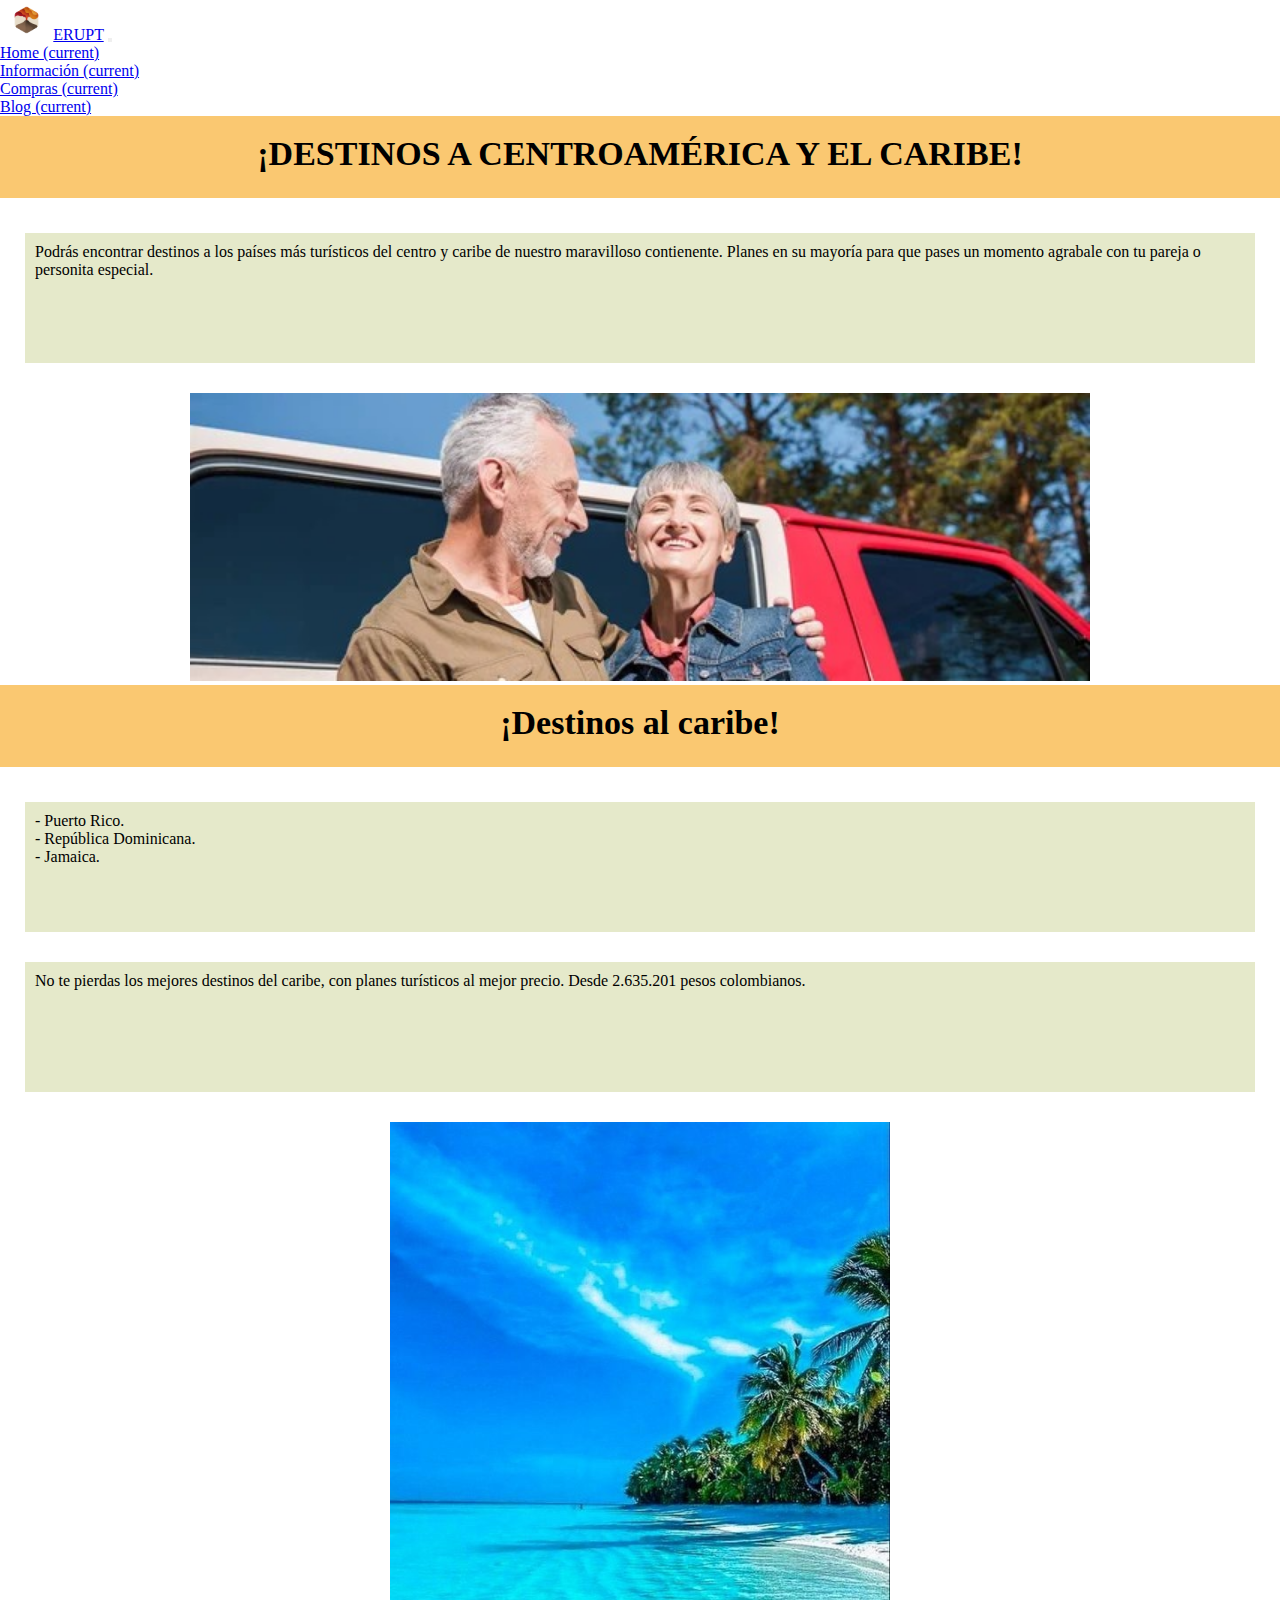
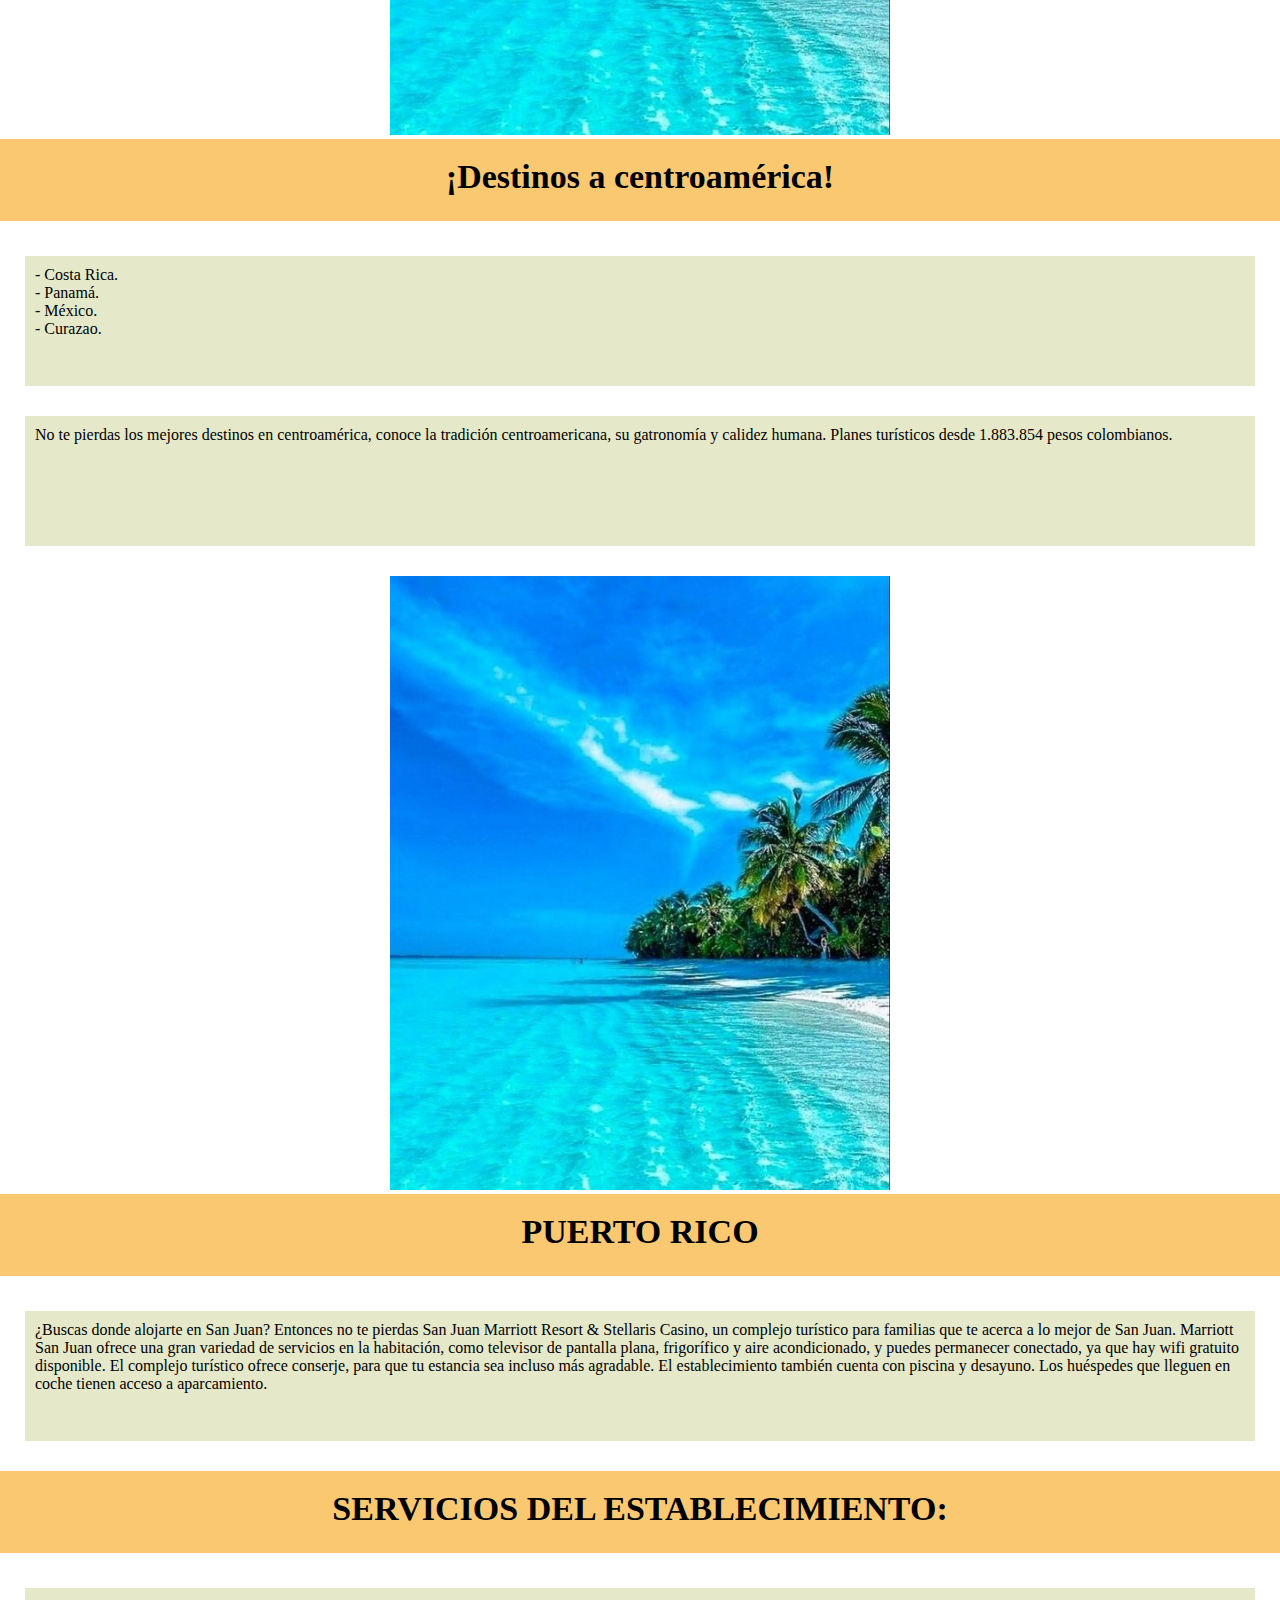
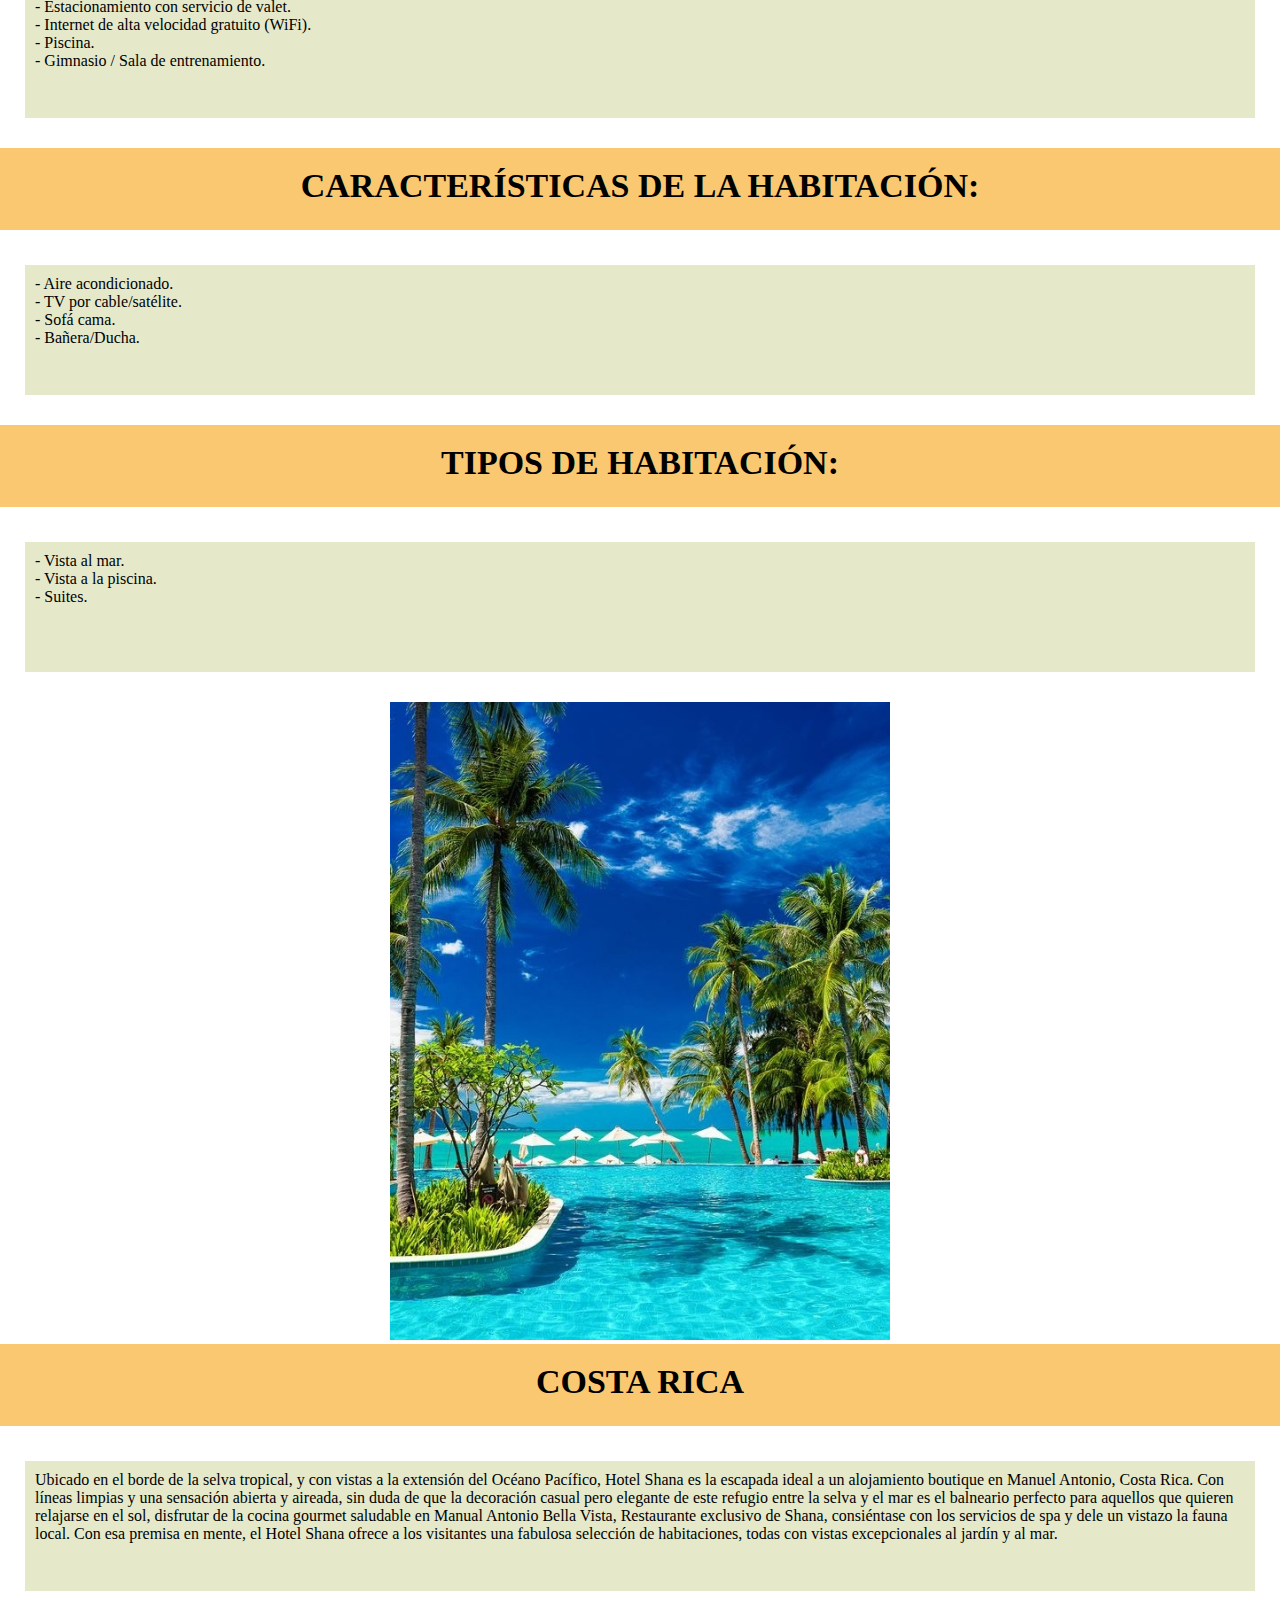
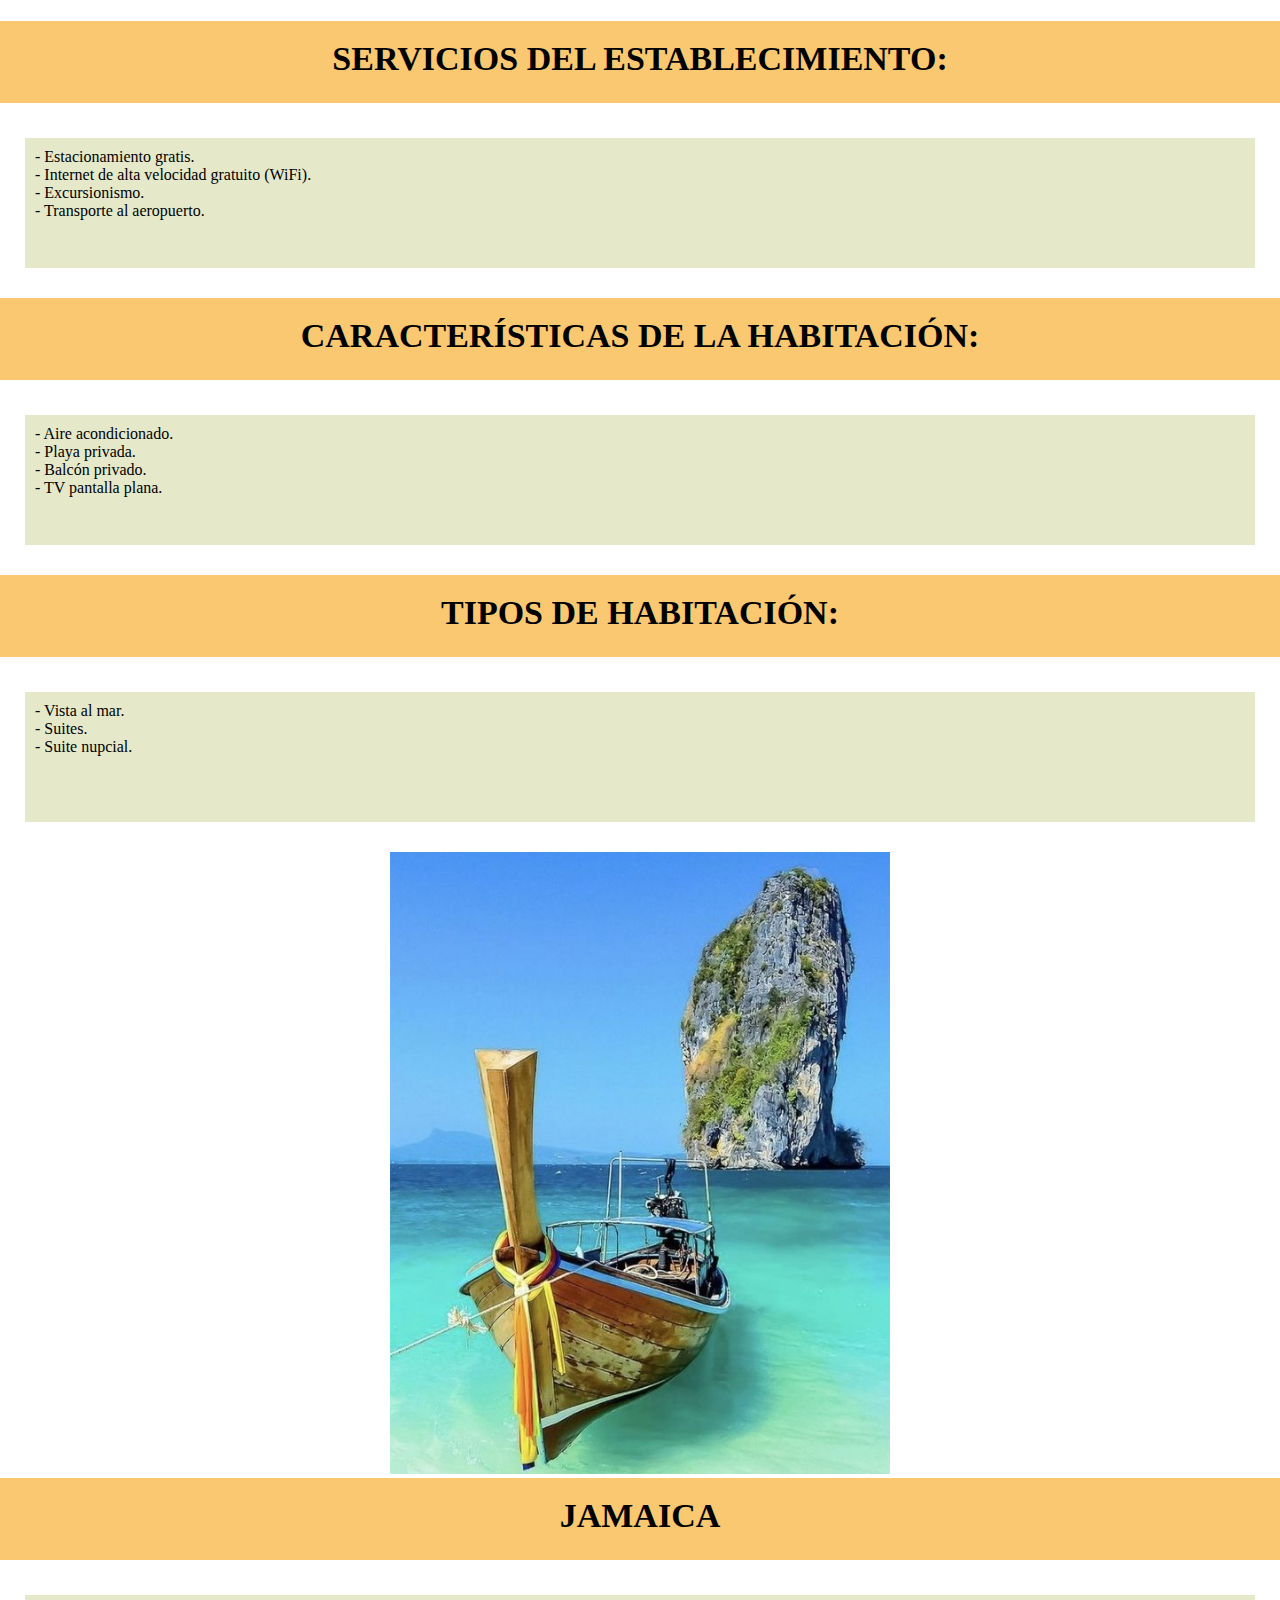
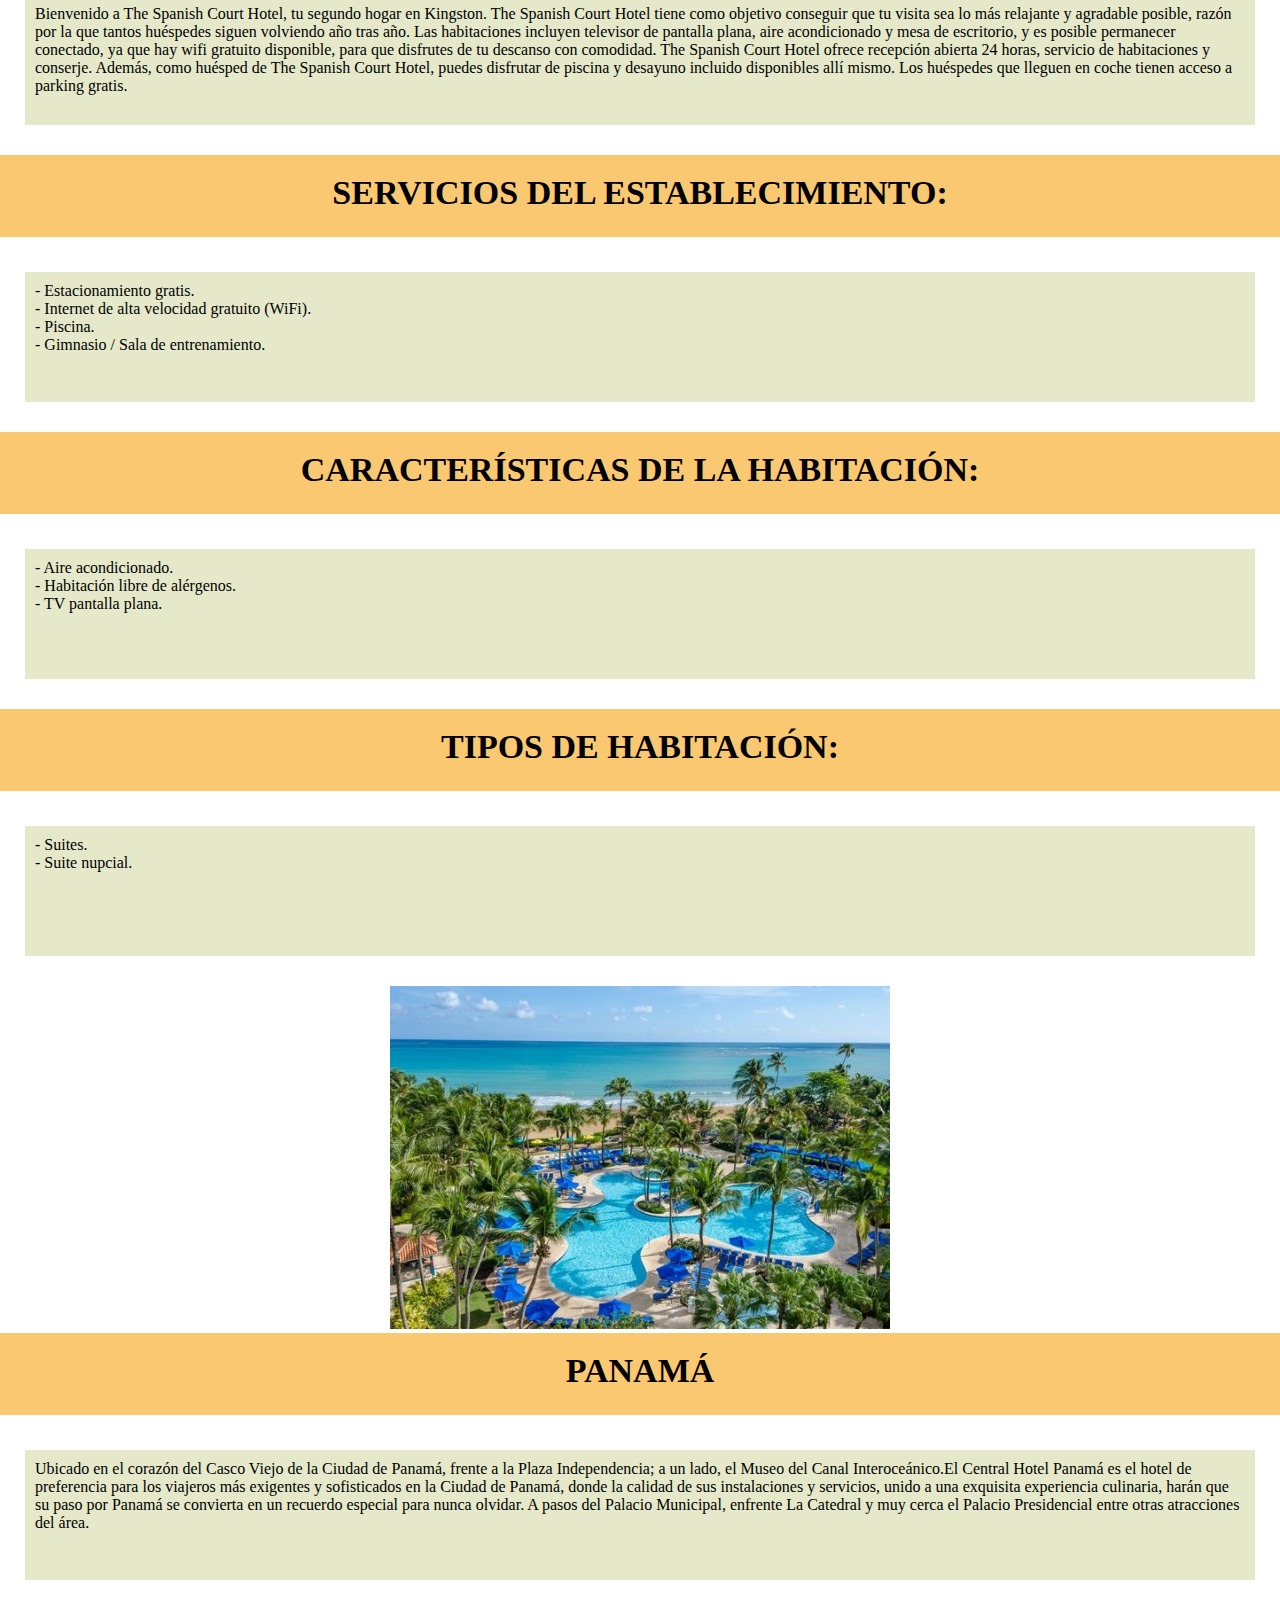
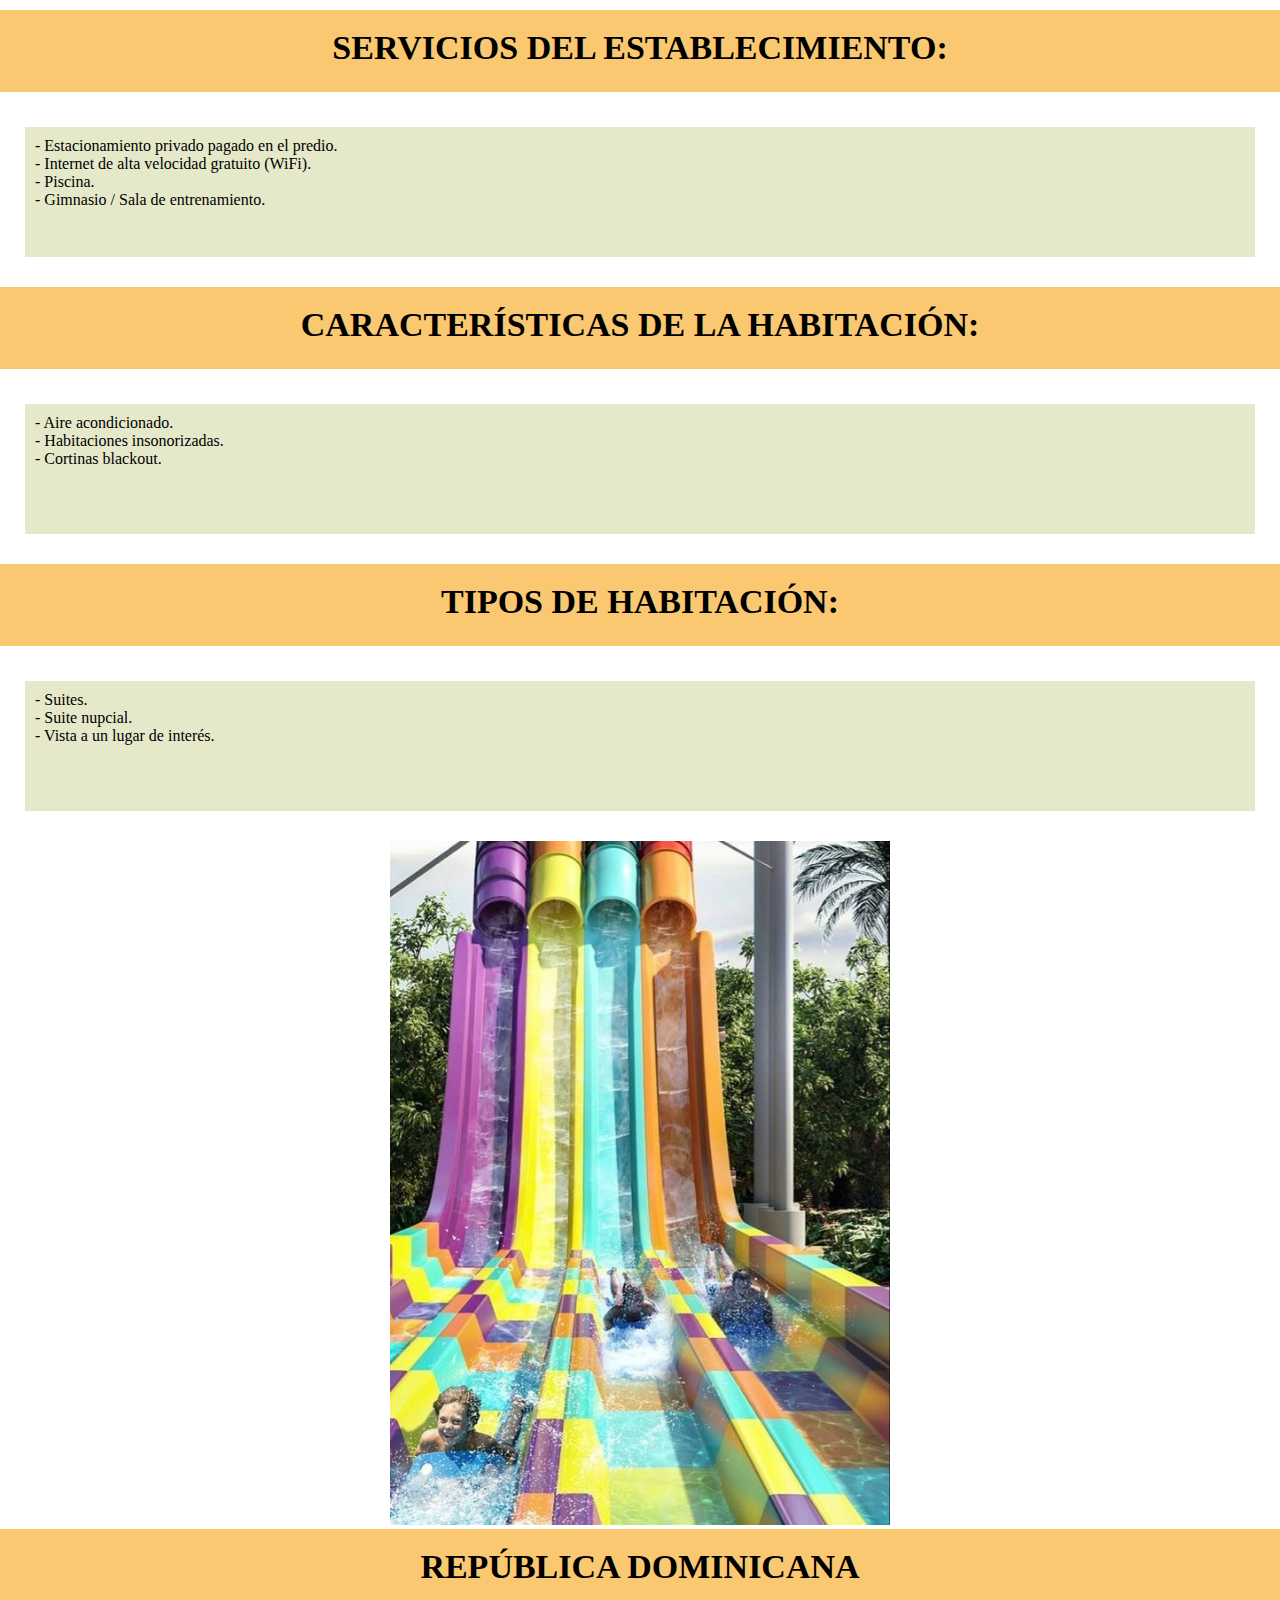
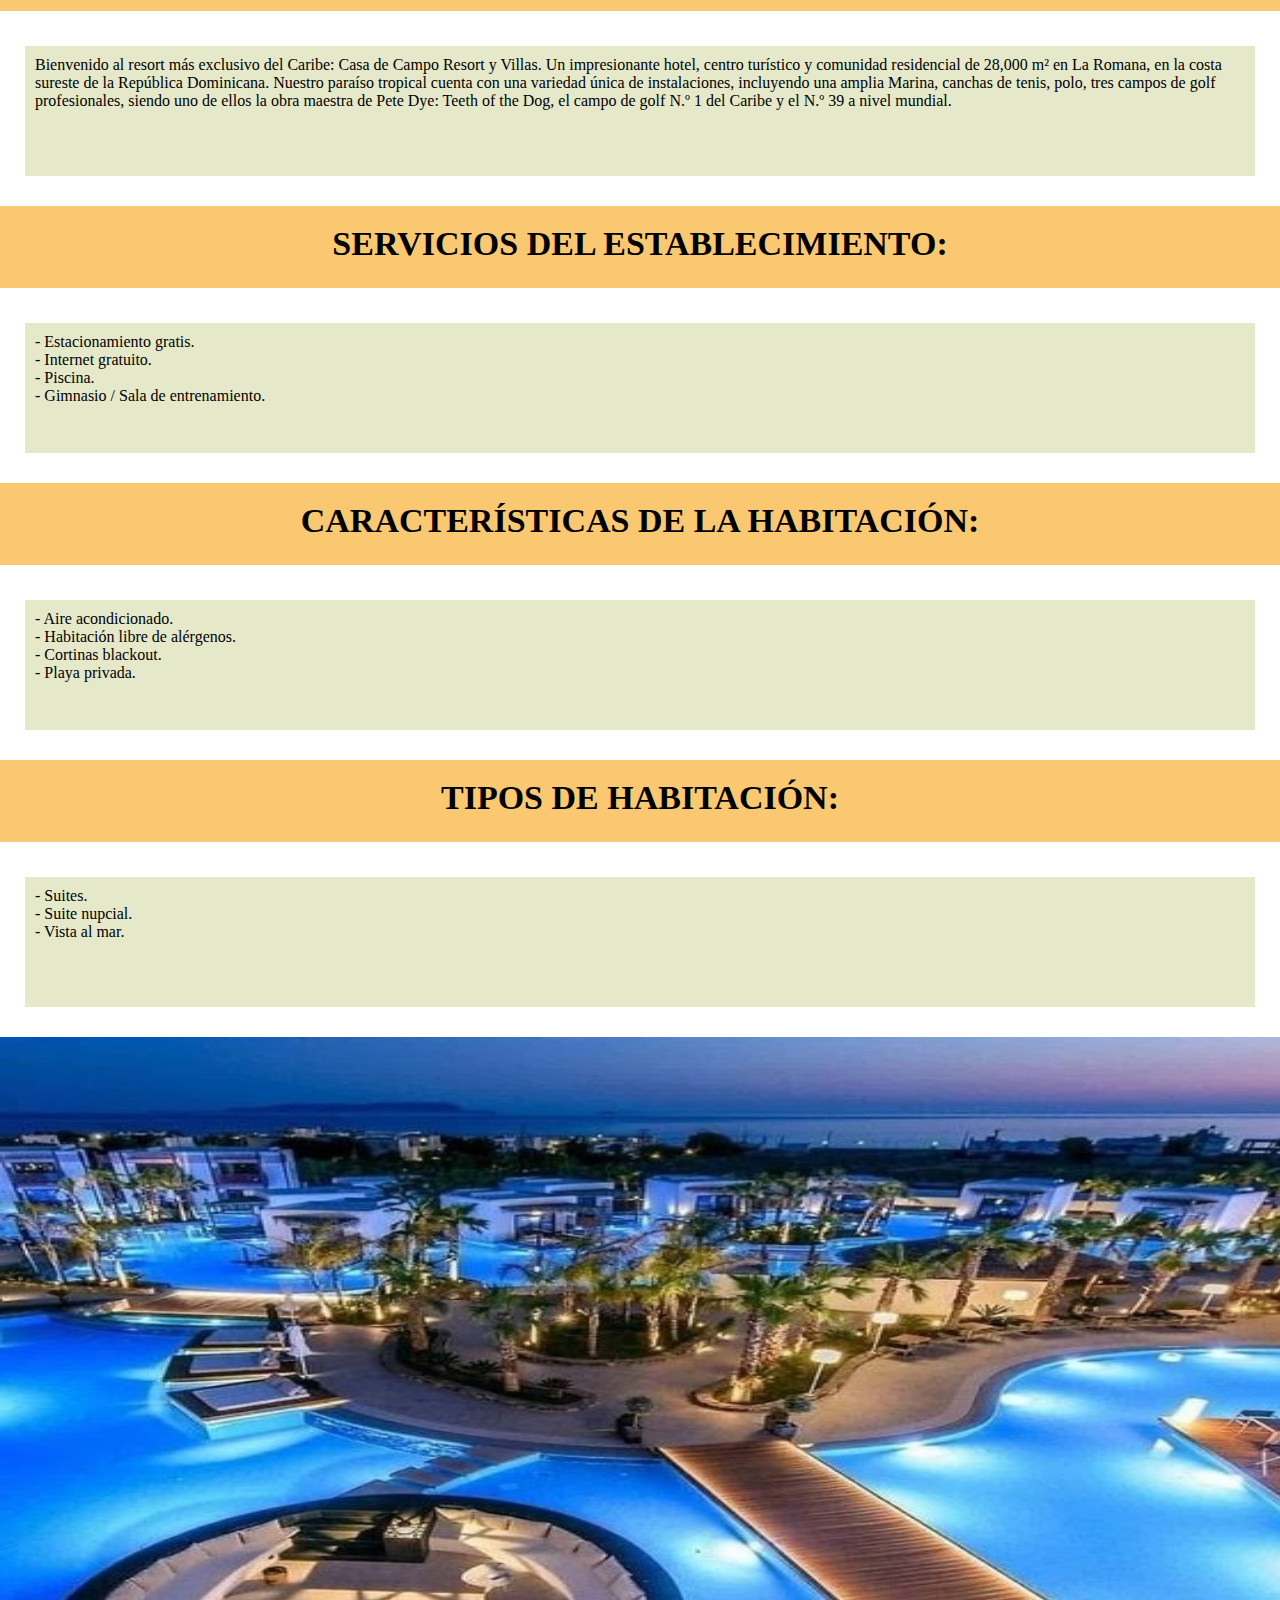
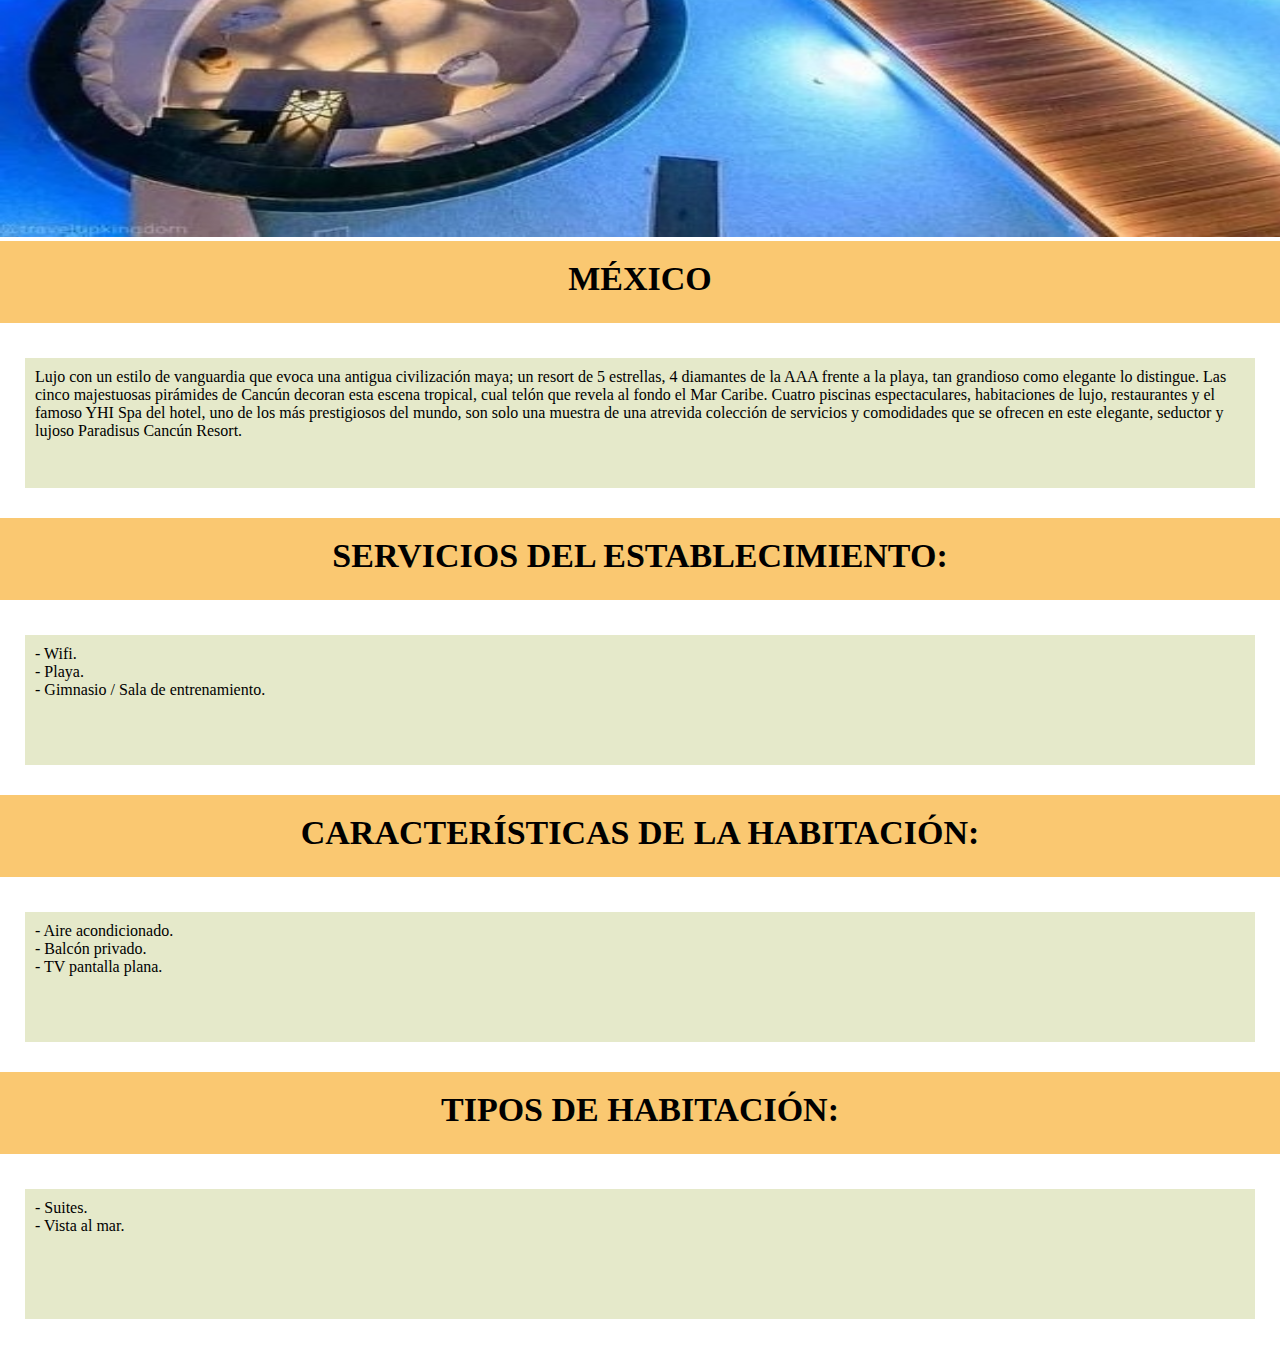
<file: compras.html>
<!DOCTYPE html>
<html lang="en" dir="ltr">
  <head>
    <meta charset="utf-8">
    <meta name="keywords" content="viajes, turismo, pareja, planes, tropicales">
    <meta author="Samuel Stiven Sarmiento Gomez- Leslie Yuliana Prieto Navas - Maria Paula Pinilla Pradilla">
    <meta name="description" content="En este apartado de la pagina se encuentra la parte compras donde se muestra diferentes sitios turisticos para que las parejas puedan ver los planes que ofrece la pagina">
    <meta name="viewport" content="width=device-width, initial-scale=1.0, maximum-scale=1.0, minimum-scale=1.0, user-scalable=no">
    <link rel="stylesheet" href="https://cdn.jsdelivr.net/npm/bootstrap@4.1.3/dist/css/bootstrap.min.css" integrity="sha384-MCw98/SFnGE8fJT3GXwEOngsV7Zt27NXFoaoApmYm81iuXoPkFOJwJ8ERdknLPMO" crossorigin="anonymous">
    <!--referencia del bootstrap https://getbootstrap.com/docs/5.2/getting-started/introduction/ -->
    <link rel="stylesheet" href="css/compras.css">
    <title>COMPRAS - ERUP</title>
  </head>
  <body>
  <!--Barra de navegacion-->
    <div class="nav-content">
  <nav class="navbar navbar-expand-lg navbar-dark bg-dark">
   <div class="logo">
    <a class="navbar-brand" href="index.html" ><img src="img/logo.png" alt="logo" height="40px">ERUPT</a>
    <button class="navbar-toggler" type="button" data-toggle="collapse" data-target="#navbarSupportedContent" aria-controls="navbarSupportedContent" aria-expanded="false" aria-label="Toggle navigation">
      <span class="navbar-toggler-icon"></span>
    </button>
  </div>

    <div class="collapse navbar-collapse" id="navbarSupportedContent">
      <ul class="navbar-nav m-auto">
        <li class="nav-item active">
          <a class="nav-link" href="index.html">Home <span class="sr-only">(current)</span></a>
        </li>
        <li class="nav-item active">
          <a class="nav-link" href="informacion.html">Información <span class="sr-only">(current)</span></a>
        </li>
        <li class="nav-item active">
          <a class="nav-link" href="compras.html">Compras <span class="sr-only">(current)</span></a>
        </li>
        <li class="nav-item active">
          <a class="nav-link" href="blog.html">Blog <span class="sr-only">(current)</span></a>
        </li>

    </div>
  </nav>
  </div>
  <!--fin de barra de navegacion-->
  <!--inicio de informacion-->
   <section class="Compras"></section>

    <header>
      <h1>¡DESTINOS A CENTROAMÉRICA Y EL CARIBE!</h1>
    </header>
    <header>
      <p>Podrás encontrar destinos a los países más turísticos del centro y caribe de nuestro maravilloso contienente. Planes en su mayoría para que pases un momento agrabale con tu pareja o personita especial.</p>
    </header>


    <div align="center"> <img src="img/pareja1.jpeg" width="900px" alt=""></div>
    <!--Referencia: https://bit.ly/3s7Z7J3-->

   <header>
    <h1>¡Destinos al caribe!</h1>
   </header>
   <header>
     <p>
      -  Puerto Rico.<br>
      -  República Dominicana. <br>
      -  Jamaica.<br>
    </p>
   </header>
  <header>
    <p>No te pierdas los mejores destinos del caribe, con planes turísticos al mejor precio. Desde 2.635.201 pesos colombianos.</p>
  </header>


    <div align="center"> <img src="img/destino1.jpeg" width="500px" alt=""></div>
    <!--Referencia: https://bit.ly/3S2j12Z-->
   <header>
    <h1>¡Destinos a centroamérica!</h1>
   </header>
   <header>
      <p>-  Costa Rica.<br>
      -  Panamá. <br>
      -  México. <br>
      -  Curazao. <br></p>
    </header>
   <header>
    <p>No te pierdas los mejores destinos en centroamérica, conoce la tradición centroamericana, su gatronomía y calidez humana. Planes turísticos desde 1.883.854 pesos colombianos.</p>
   </header>

  <!--INICIO DE Información-->

            <div align="center"> <img src="img/destino1.jpeg" width="500px" alt=""></div>
            <!--Referencia: https://pin.it/65BNy62-->

            <header>
              <h1>PUERTO RICO</h1>
            </header>
            <header>
              <p>¿Buscas donde alojarte en San Juan? Entonces no te pierdas San Juan Marriott Resort & Stellaris Casino, un complejo turístico para familias que te acerca a lo mejor de San Juan. Marriott San Juan ofrece una gran variedad de servicios en la habitación, como televisor de pantalla plana, frigorífico y aire acondicionado, y puedes permanecer conectado, ya que hay wifi gratuito disponible. El complejo turístico ofrece conserje, para que tu estancia sea incluso más agradable. El establecimiento también cuenta con piscina y desayuno. Los huéspedes que lleguen en coche tienen acceso a aparcamiento.</p>
            </header>
            <header>
              <h5>SERVICIOS DEL ESTABLECIMIENTO:</h5>
            </header>
              <header>
                <p>-  Estacionamiento con servicio de valet.<br>
                -  Internet de alta velocidad gratuito (WiFi).<br>
                -  Piscina.<br>
                -  Gimnasio / Sala de entrenamiento.<br></p>
              </header>
            <header>
              <h5>CARACTERÍSTICAS DE LA HABITACIÓN:</h5>
            </header>
            <header>
              <p>
                -  Aire acondicionado.<br>
                -  TV por cable/satélite.<br>
                -  Sofá cama.<br>
                -  Bañera/Ducha.<br>
              </p>
            </header>
             <header>
              <h5>TIPOS DE HABITACIÓN:</h5>
            </header>
              <header>
                <p>
                -  Vista al mar.<br>
                -  Vista a la piscina.<br>
                -  Suites.
                </p>
              </header>

            <div align="center"> <img src="img/destino2.jpeg" width="500px" alt=""></div>
            <!--Referencia: https://pin.it/1FgT0DL-->
          <header>
            <h1>COSTA RICA</h1>
          </header>
          <header>
            <p> Ubicado en el borde de la selva tropical, y con vistas a la extensión del Océano Pacífico, Hotel Shana es la escapada ideal a un alojamiento boutique en Manuel Antonio, Costa Rica. Con líneas limpias y una sensación abierta y aireada, sin duda de que la decoración casual pero elegante de este refugio entre la selva y el mar es el balneario perfecto para aquellos que quieren relajarse en el sol, disfrutar de la cocina gourmet saludable en Manual Antonio Bella Vista, Restaurante exclusivo de Shana, consiéntase con los servicios de spa y dele un vistazo la fauna local. Con esa premisa en mente, el Hotel Shana ofrece a los visitantes una fabulosa selección de habitaciones, todas con vistas excepcionales al jardín y al mar.
          </header>
          <header>
            <h5>SERVICIOS DEL ESTABLECIMIENTO:</h5>
          </header>
            <header>
             <p>
              -  Estacionamiento gratis.<br>
              -  Internet de alta velocidad gratuito (WiFi).<br>
              -  Excursionismo.<br>
              -  Transporte al aeropuerto.
             </p>
            </header>
           <header>
            <h5>CARACTERÍSTICAS DE LA HABITACIÓN:</h5>
           </header>
            <header>
             <p>
              -  Aire acondicionado.<br>
              -  Playa privada.<br>
              -  Balcón privado.<br>
              -  TV pantalla plana.
             </p>
            </header>
            <header>
             <h5>TIPOS DE HABITACIÓN:</h5>
            </header>
            <header>
             <p>
              -  Vista al mar.<br>
              -  Suites.<br>
              -  Suite nupcial.
              </p>
            </header>

          <!--Referencia: https://www.tripadvisor.co/Hotel_Review-g309274-d3544396-Reviews-Shana_By_The_Beach_Manuel_Antonio-Manuel_Antonio_Quepos_Province_of_Puntarenas.html-->


            <div align="center"> <img src="img/destino3.jpeg" width="500px" alt=""></div>
            <!--Referencia: https://pin.it/3QW9jAt-->

            <header>
             <h5>JAMAICA</h5>
            </header>
            <header>
             <p> Bienvenido a The Spanish Court Hotel, tu segundo hogar en Kingston. The Spanish Court Hotel tiene como objetivo conseguir que tu visita sea lo más relajante y agradable posible, razón por la que tantos huéspedes siguen volviendo año tras año. Las habitaciones incluyen televisor de pantalla plana, aire acondicionado y mesa de escritorio, y es posible permanecer conectado, ya que hay wifi gratuito disponible, para que disfrutes de tu descanso con comodidad. The Spanish Court Hotel ofrece recepción abierta 24 horas, servicio de habitaciones y conserje. Además, como huésped de The Spanish Court Hotel, puedes disfrutar de piscina y desayuno incluido disponibles allí mismo. Los huéspedes que lleguen en coche tienen acceso a parking gratis.
             </p>
            </header>
            <header>
             <h5>SERVICIOS DEL ESTABLECIMIENTO:</h5>
            </header>
            <header>
             <p>
              -  Estacionamiento gratis.<br>
              -  Internet de alta velocidad gratuito (WiFi).<br>
              -  Piscina.<br>
              -  Gimnasio / Sala de entrenamiento.
             </p>
            </header>
            <header>
             <h5>CARACTERÍSTICAS DE LA HABITACIÓN:</h5>
            </header>
            <header>
             <p>
              -  Aire acondicionado.<br>
              -  Habitación libre de alérgenos.<br>
              -  TV pantalla plana.
             </p>
            </header>
            <header>
             <h5>TIPOS DE HABITACIÓN:</h5>
            </header>
            <header>
             <p>
              -  Suites.<br>
              -  Suite nupcial.
             </p>
            </header>
          <!-- Referencia: https://www.tripadvisor.co/Hotel_Review-g147310-d1436596-Reviews-The_Spanish_Court_Hotel-Kingston_Kingston_Parish_Jamaica.html-->

            <div align="center"> <img src="img/destino4.jpeg" width="500px" alt=""></div>
            <!--Referencia: https://pin.it/65BNy62-->
            <header>
             <h5>PANAMÁ</h5>
            </header>
            <header>
              <p>Ubicado en el corazón del Casco Viejo de la Ciudad de Panamá, frente a la Plaza Independencia; a un lado, el Museo del Canal Interoceánico.El Central Hotel Panamá es el hotel de preferencia para los viajeros más exigentes y sofisticados en la Ciudad de Panamá, donde la calidad de sus instalaciones y servicios, unido a una exquisita experiencia culinaria, harán que su paso por Panamá se convierta en un recuerdo especial para nunca olvidar. A pasos del Palacio Municipal, enfrente La Catedral y muy cerca el Palacio Presidencial entre otras atracciones del área.
              </p>
            </header>
             <header>
              <h5>SERVICIOS DEL ESTABLECIMIENTO:</h5>
             </header>
            <header>
             <p>
              -  Estacionamiento privado pagado en el predio.<br>
              -  Internet de alta velocidad gratuito (WiFi).<br>
              -  Piscina.<br>
              -  Gimnasio / Sala de entrenamiento.
             </p>
            </header>
            <header>
             <h5>CARACTERÍSTICAS DE LA HABITACIÓN:</h5>
            </header>
            <header>
              <p>
              -  Aire acondicionado.<br>
              -  Habitaciones insonorizadas.<br>
              -  Cortinas blackout.
             </p>
            </header>
            <header>
              <h5>TIPOS DE HABITACIÓN:</h5>
            </header>
            <header>
             <p>
              -  Suites.<br>
              -  Suite nupcial.<br>
              -  Vista a un lugar de interés.
             </p>
            </header>

          <!--Referencias: https://www.tripadvisor.co/Hotel_Review-g294480-d10632889-Reviews-Central_Hotel_Panama_Casco_Viejo-Panama_City_Panama_Province.html-->

            <div align="center"> <img src="img/destino5.jpeg" width="500px" alt=""></div>
            <!--Referencia: https://pin.it/2LC3LTl-->
            <header>
             <h5>REPÚBLICA DOMINICANA</h5>
            </header>
            <header>
              <p> Bienvenido al resort más exclusivo del Caribe: Casa de Campo Resort y Villas. Un impresionante hotel, centro turístico y comunidad residencial de 28,000 m² en La Romana, en la costa sureste de la República Dominicana. Nuestro paraíso tropical cuenta con una variedad única de instalaciones, incluyendo una amplia Marina, canchas de tenis, polo, tres campos de golf profesionales, siendo uno de ellos la obra maestra de Pete Dye: Teeth of the Dog, el campo de golf N.º 1 del Caribe y el N.º 39 a nivel mundial.</p>
            </header>
            <header>
              <h5>SERVICIOS DEL ESTABLECIMIENTO:</h5>
            </header>
            <header>
              <p>
              -  Estacionamiento gratis.<br>
              -  Internet gratuito.<br>
              -  Piscina.<br>
              -  Gimnasio / Sala de entrenamiento.
              </p>
            </header>
            <header>
              <h5>CARACTERÍSTICAS DE LA HABITACIÓN:</h5>
            </header>
            <header>
             <p>
              -  Aire acondicionado.<br>
              -  Habitación libre de alérgenos.<br>
              -  Cortinas blackout.<br>
              -  Playa privada.
             </p>
            </header>
            <header>
              <h5>TIPOS DE HABITACIÓN:</h5>
            </header>
            <header>
             <p>
              -  Suites.<br>
              -  Suite nupcial.<br>
              -  Vista al mar.
             </p>
            <header>
          <!--Referencias: https://www.tripadvisor.co/Hotel_Review-g147292-d149217-Reviews-Casa_de_Campo_Resort_Villas-La_Romana_La_Romana_Province_Dominican_Republic.html-->

            <div align="center"> <img src="img/destino6.jpeg" width="300px" alt="400"></div>
            <!--Referencia: https://pin.it/6LOYJBb-->

            <header>
              <h5>MÉXICO</h5>
            </header>
            <header>
              <p> Lujo con un estilo de vanguardia que evoca una antigua civilización maya; un resort de 5 estrellas, 4 diamantes de la AAA frente a la playa, tan grandioso como elegante lo distingue. Las cinco majestuosas pirámides de Cancún decoran esta escena tropical, cual telón que revela al fondo el Mar Caribe. Cuatro piscinas espectaculares, habitaciones de lujo, restaurantes y el famoso YHI Spa del hotel, uno de los más prestigiosos del mundo, son solo una muestra de una atrevida colección de servicios y comodidades que se ofrecen en este elegante, seductor y lujoso Paradisus Cancún Resort.
            </header>
            <header>
              <h5>SERVICIOS DEL ESTABLECIMIENTO:</h5>
            </header>
            <header>
             <p>
              -  Wifi.<br>
              -  Playa.<br>
              -  Gimnasio / Sala de entrenamiento.
             </p>
            <header>
            <header>
              <h5>CARACTERÍSTICAS DE LA HABITACIÓN:</h5>
            </header>
            <header>
             <p>
              -  Aire acondicionado.<br>
              -  Balcón privado.<br>
              -  TV pantalla plana.
             </p>
            </header>
            <header>
              <h5>TIPOS DE HABITACIÓN:</h5>
            </header>
            <header>
             <p>
              -  Suites.<br>
              -  Vista al mar.
             </p>
            <header>
          <!--Referencias: https://www.tripadvisor.co/Hotel_Review-g150807-d282106-Reviews-Paradisus_Cancun-Cancun_Yucatan_Peninsula.html-->
        </div>
      </div>
    </div>

   <!-- Fin de información-->
  </body>
</html>
</file>
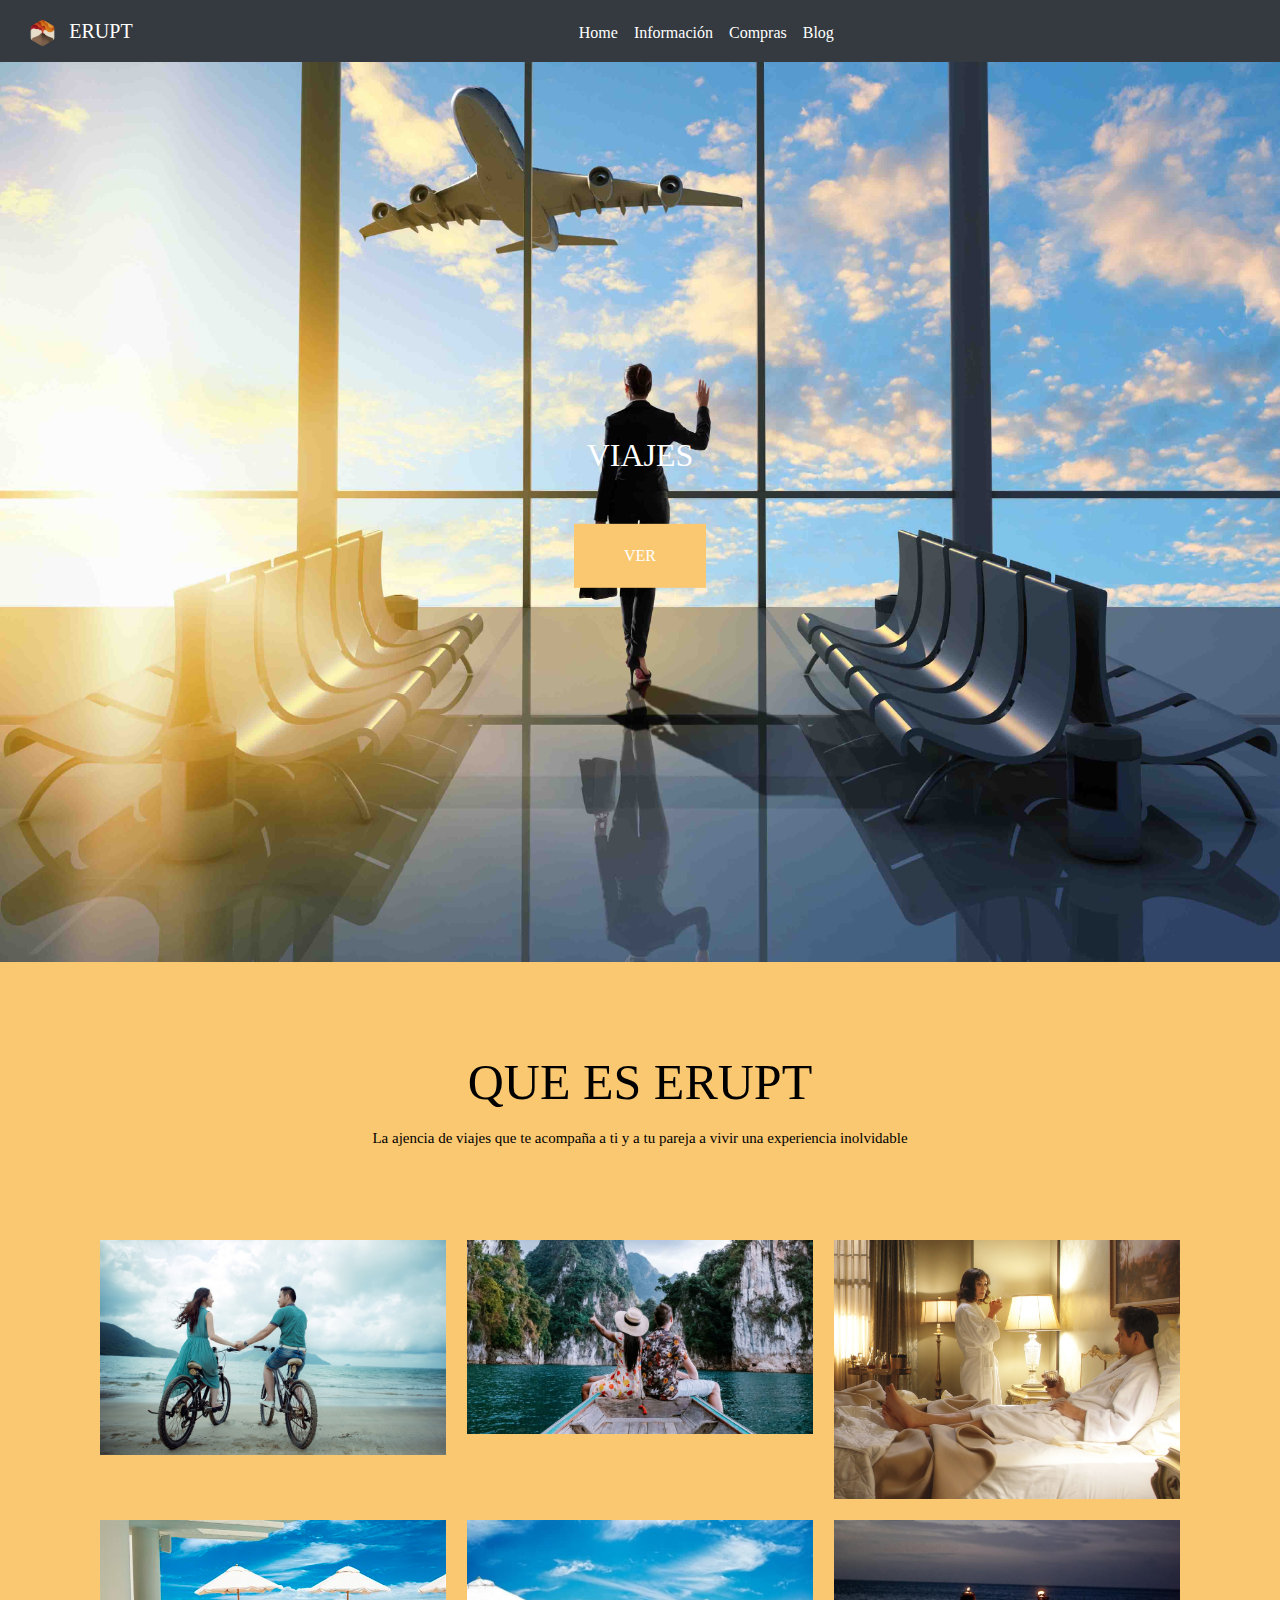
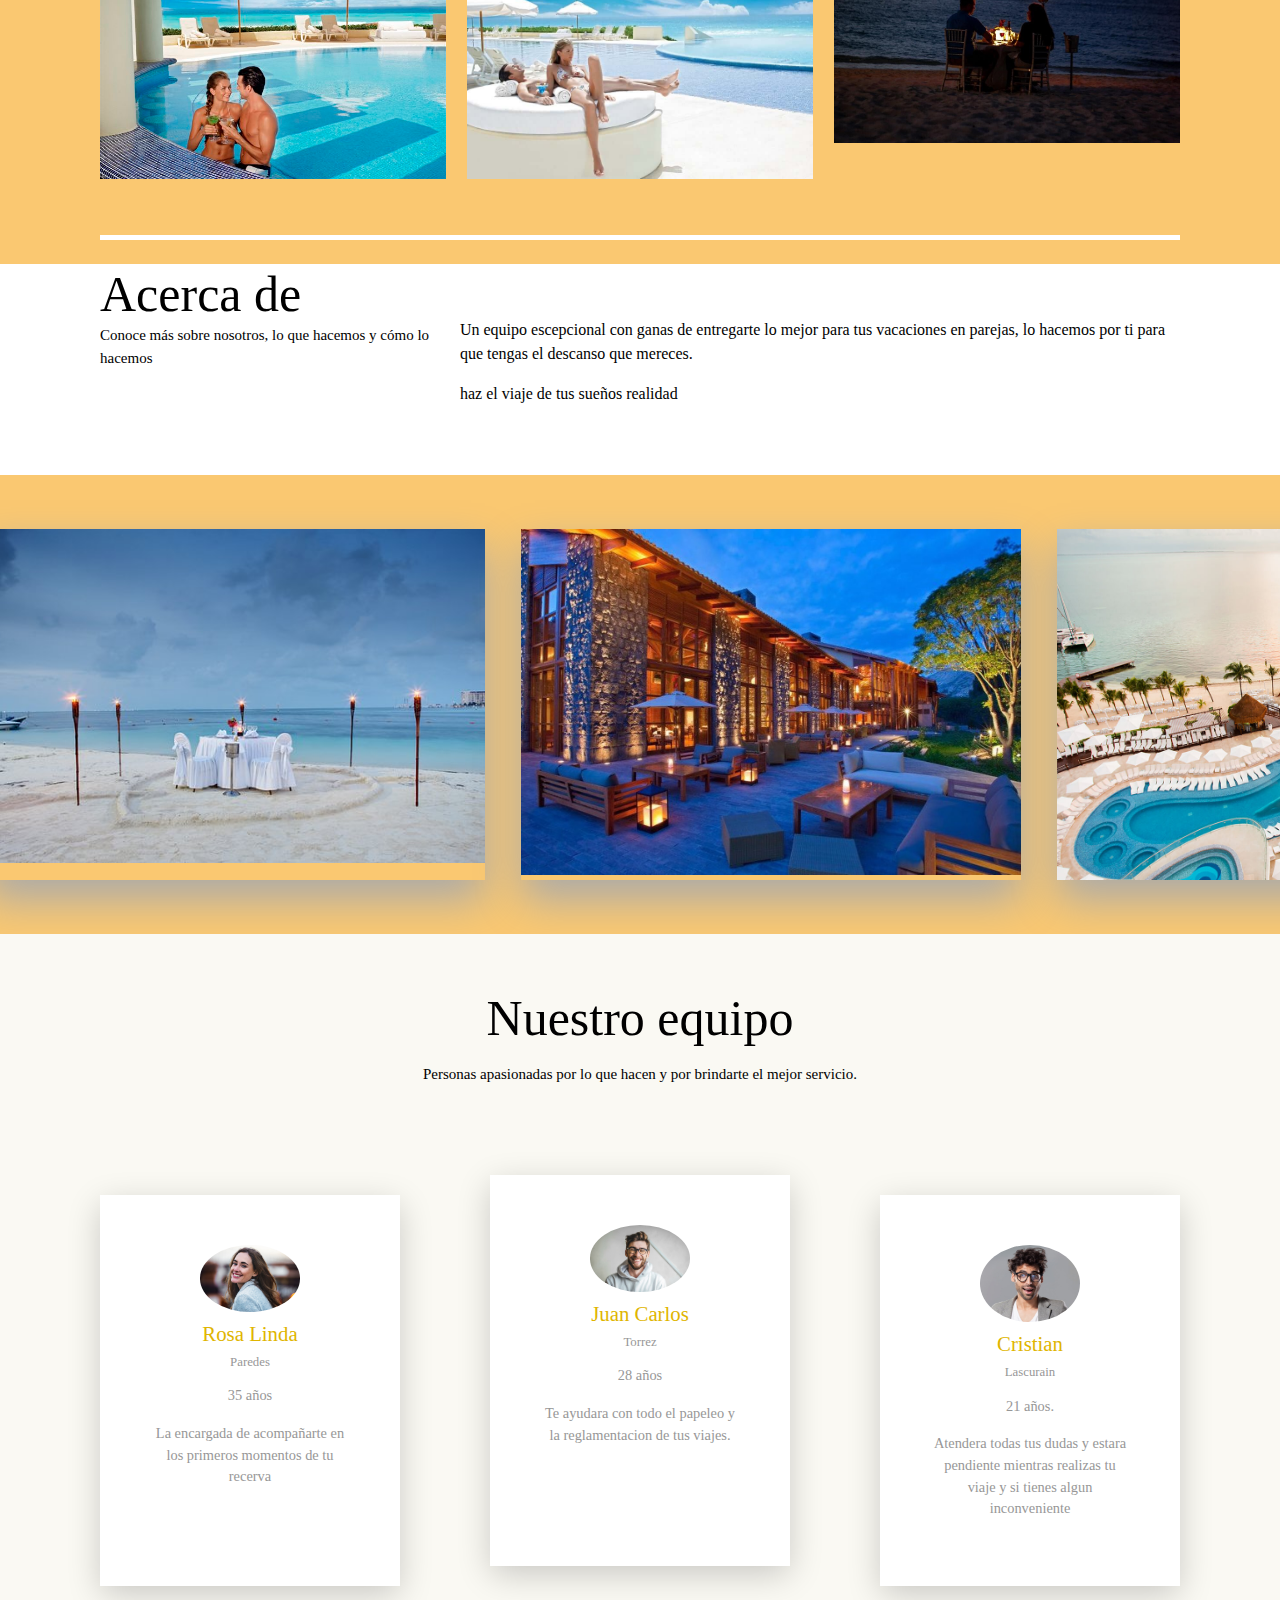
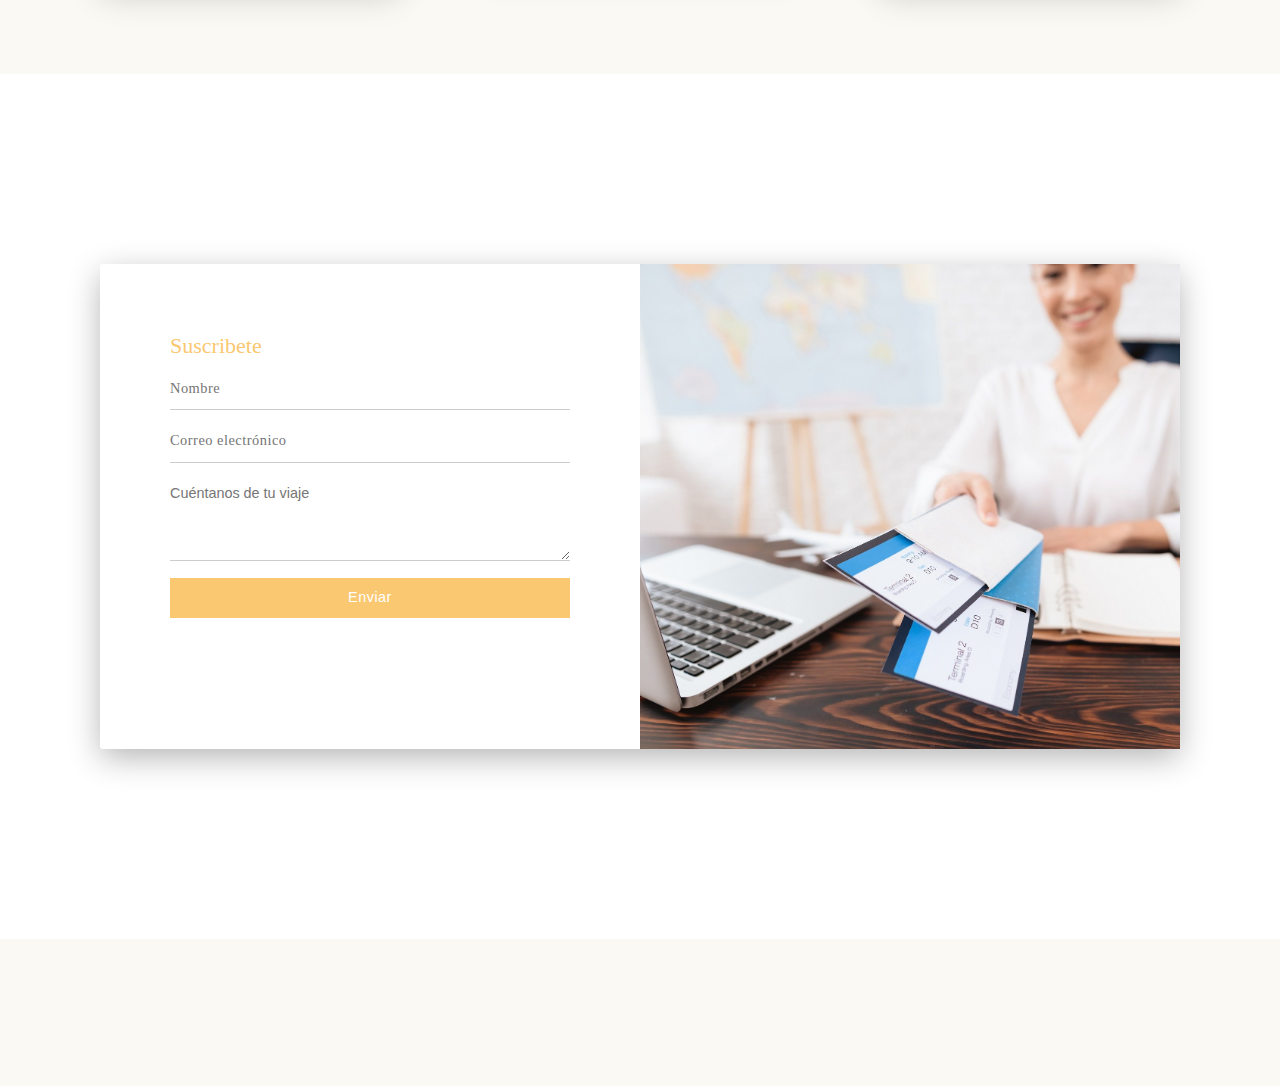
<file: informacion.html>
<!DOCTYPE html>
<html lang="en" dir="ltr">
  <head>
    <meta charset="utf-8">
    <meta name="keywords" content="viajes, turismo, pareja, planes, tropicales">
    <meta author="Samuel Stiven Sarmiento Gomez- Leslie Yuliana Prieto Navas - Maria Paula Pinilla Pradilla">
    <meta name="description" content="En este apartado de la pagina se encuentra la parte compras donde se muestra diferentes sitios turisticos para que las parejas puedan ver los planes que ofrece la pagina">
    <meta name="viewport" content="width=device-width, initial-scale=1.0, maximum-scale=1.0, minimum-scale=1.0, user-scalable=no">
    <link rel="stylesheet" href="https://cdn.jsdelivr.net/npm/bootstrap@4.1.3/dist/css/bootstrap.min.css" integrity="sha384-MCw98/SFnGE8fJT3GXwEOngsV7Zt27NXFoaoApmYm81iuXoPkFOJwJ8ERdknLPMO" crossorigin="anonymous">
    <!--referencia del bootstrap https://getbootstrap.com/docs/5.2/getting-started/introduction/ -->
    <link rel="stylesheet" href="css/informacion.css">
    <title>INFORMACION - ERUP</title>
  </head>
  <body>
  <!--Barra de navegacion-->
    <div class="nav-content">
  <nav class="navbar navbar-expand-lg navbar-dark bg-dark">
   <div class="logo">
    <a class="navbar-brand" href="index.html" ><img src="img/logo.png" alt="logo" height="40px">ERUPT</a>
    <button class="navbar-toggler" type="button" data-toggle="collapse" data-target="#navbarSupportedContent" aria-controls="navbarSupportedContent" aria-expanded="false" aria-label="Toggle navigation">
      <span class="navbar-toggler-icon"></span>
    </button>
  </div>

    <div class="collapse navbar-collapse" id="navbarSupportedContent">
      <ul class="navbar-nav m-auto">
        <li class="nav-item active">
          <a class="nav-link" href="index.html">Home <span class="sr-only">(current)</span></a>
        </li>
        <li class="nav-item active">
          <a class="nav-link" href="informacion.html">Información <span class="sr-only">(current)</span></a>
        </li>
        <li class="nav-item active">
          <a class="nav-link" href="compras.html">Compras <span class="sr-only">(current)</span></a>
        </li>
        <li class="nav-item active">
          <a class="nav-link" href="blog.html">Blog <span class="sr-only">(current)</span></a>
        </li>

    </div>
  </nav>
  </div>
  <!--fin de barra de navegacion-->


        <div class="top-redes">
          <a href="#">
            <i class="fa fa-facebook" aria-hidden="true"></i>
          </a>
          <a href="#">
            <i class="fa fa-twitter" aria-hidden="true"></i>
          </a>
          <a href="#">
            <i class="fa fa-instagram" aria-hidden="true"></i>
          </a>
        </div>

      </div>
    </header>

      <div class="top-redes">
        <a href="#">
          <i class="fa fa-facebook" aria-hidden="true"></i>
        </a>
        <a href="#">
          <i class="fa fa-twitter" aria-hidden="true"></i>
        </a>
        <a href="#">
          <i class="fa fa-instagram" aria-hidden="true"></i>
        </a>
      </div>
    </div>

    <!-- Main -->
    <section class="main">
      <!-- Banner Principal -->
      <section class="banner-principal">
        <div class="banner" id="banner"></div>
        <div class="texto-banner">
          <h2>VIAJES</h2>

          <a href="#proyectos" class="scroll-suave">VER</a>
        </div>
      </section>

      <!-- Proyectos -->
      <section class="proyectos" id="proyectos">
        <div class="contenedor">
          <div class="titulo-seccion">
            <h2>QUE ES ERUPT</h2>
            <p>La ajencia de viajes que te acompaña a ti y a tu pareja a vivir una experiencia inolvidable</p>
          </div>
          <div class="galeria-proyectos">
            <div class="proyecto">
              <img src="img/proyecto1.jpg" alt="Proyecto" class="imagen-proyecto">
            </div>
            <div class="proyecto">
              <img src="img/proyecto2.jpg" alt="Proyecto" class="imagen-proyecto">
            </div>
            <div class="proyecto">
              <img src="img/proyecto3.jpg" alt="Proyecto" class="imagen-proyecto">
            </div>
            <div class="proyecto">
              <img src="img/proyecto4.jpg" alt="Proyecto" class="imagen-proyecto">
            </div>
            <div class="proyecto">
              <img src="img/proyecto5.jpg" alt="Proyecto" class="imagen-proyecto">
            </div>
            <div class="proyecto">
              <img src="img/proyecto6.jpg" alt="Proyecto" class="imagen-proyecto">
            </div>
          </div>
        </div>
      </section>

      <!-- Acerca de -->
      <section class="acerca-de" id="acercaDe">
        <div class="contenedor">
          <div class="titulo-seccion">
            <h2>Acerca de</h2>
            <p>Conoce más sobre nosotros, lo que hacemos y cómo lo hacemos</p>
          </div>
          <div class="texto-acerca-de">
            <p>Un equipo escepcional con ganas de entregarte lo mejor para tus vacaciones en parejas, lo hacemos por ti para que tengas el descanso que mereces. </p>
            <p>haz el viaje de tus sueños realidad </p>
          </div>
        </div>
      </section>

      <!-- Slider -->
      <section class="contenedor-slider">
        <div class="slider" id="slider">
          <div class="slide">
            <img src="img/slide1.jpg" alt="Slide">
          </div>
          <div class="slide">
            <img src="img/slide2.jpg" alt="Slide">
          </div>
          <div class="slide">
            <img src="img/slide3.jpg" alt="Slide">
          </div>
          <div class="slide">
            <img src="img/slide4.jpg" alt="Slide">
          </div>
        </div>
        <div class="btn-anterior" id="btnAnterior">
          <i class="fa fa-arrow-left" aria-hidden="true"></i>
        </div>
        <div class="btn-siguiente" id="btnSiguiente">
          <i class="fa fa-arrow-right" aria-hidden="true"></i>
        </div>
      </section>

      <!-- Nuestro equipo -->
      <section class="nuestro-equipo" id="equipo">
        <div class="contenedor">
          <div class="titulo-seccion">
            <h2>Nuestro equipo</h2>
            <p>Personas apasionadas por lo que hacen y por brindarte el mejor servicio.</p>
          </div>
          <div class="equipo">
            <div class="persona-equipo">
              <div class="foto">
                <img src="img/foto1.jpg" alt="Persona">
              </div>
              <div class="texto">
                <h3>Rosa Linda</h3>
                <h4>Paredes</h4>
                <p>35 años</p>
                <p>La encargada de acompañarte en los primeros momentos de tu recerva</p>
              </div>
            </div>

            <div class="persona-equipo">
              <div class="foto">
                <img src="img/foto2.jpg" alt="Persona">
              </div>
              <div class="texto">
                <h3>Juan Carlos</h3>
                <h4>Torrez</h4>
                <p>28 años</p>
                <p>Te ayudara con todo el papeleo y la reglamentacion de tus viajes.</p>
              </div>
            </div>

            <div class="persona-equipo">
              <div class="foto">
                <img src="img/foto3.jpg" alt="Persona">
              </div>
              <div class="texto">
                <h3>Cristian</h3>
                <h4>Lascurain</h4>
                <p>21 años.</p>
                <p>Atendera todas tus dudas y estara pendiente mientras realizas tu viaje y si tienes algun inconveniente</p>
              </div>
            </div>

          </div>
        </div>
      </section>

      

      <!-- Contacto -->
      <div class="contacto" id="contacto" data-parallax="scroll" data-image-src="img/bg-contacto.jpg">
        <div class="contenedor">
          <div class="contenedor-formulario">
            <div class="formulario" id="formulario">
              <h2>Suscribete</h2>

              <form>
                <div>
                  <input type="text" name="nombre" placeholder="Nombre" id="nombre">
                  <p class="error">Por favor escribe tu nombre</p>
                </div>
                <div>
                  <input type="email" name="email" placeholder="Correo electrónico" id="email">
                  <p class="error">Por favor escribe tu correo</p>
                </div>
                <div>
                  <textarea name="mensaje" placeholder="Cuéntanos de tu viaje" id="mensaje"></textarea>
                  <p class="error">Por favor dejanos un mensaje para mejorar</p>
                </div>
                <div>
                  <input type="submit" name="enviar" value="Enviar">
                </div>
              </form>
            </div>

            <div class="foto">

            </div>
          </div>
        </div>
      </div>

    </section>

    <!-- Pie de página -->
    <footer>
      <div class="copy">
      </div>
      <div class="footer-redes">
        <a href="#">
          <i class="fa fa-facebook" aria-hidden="true"></i>
        </a>
        <a href="#">
          <i class="fa fa-twitter" aria-hidden="true"></i>
        </a>
        <a href="#">
          <i class="fa fa-instagram" aria-hidden="true"></i>
        </a>
      </div>
    </footer>

    <script src="js/jquery.min.js"></script>
    <!-- <script src="js/banner.js"></script> -->
    <script src="js/stickyHeader.js"></script>
    <script src="js/scrollSuave.js"></script>
    <script src="js/modal.js"></script>
    <script src="js/slider.js"></script>
    <!-- <script src="js/bgParallax.js"></script> -->
    <script src="js/validacion.js"></script>
    <script src="js/menuMobile.js"></script>


    <script src="js/parallax.min.js"></script>
    <!-- Buscar:
    t(e).on("ready.px.parallax.data-api",function(){t('[data-parallax="scroll"]').parallax()})}

    Reemplazar por:
    t(function(){t('[data-parallax="scroll"]').parallax()})} -->
    <script src="js/prefixfree.min.js"></script>
  </body>
</html>
</file>
<file: css/compras.css>
*{
  margin: 0px;
  padding: 0px;
}
body{
  background: white;
  font-family: roboto condensed;
}
#text{
  width: 90%;
  margin: 0px auto;
}
header h1{
background: #FAC871;
height: 82px;
width: 100%;
text-align: center;
line-height: 75px;
color: width;
border-bottom: 10px solid white;
font-size: 34px;
}
header h5{
  background: #FAC871;
  height: 82px;
  width: 100%;
  text-align: center;
  line-height: 75px;
  color: width;
  border-bottom: 10px solid white;
  font-size: 34px;
}
header p{
  background: #E5E9CA;
  height: 110px;
  border-bottom: 5px solid white;
  margin: 25px;
  padding: 30px;
}
header img{
  width: 101%;
  height: 800px;
}

header p{
  background: #E5E9CA;
  height: 110px;
  border-bottom: 5px solid white;
  margin: 25px;
  padding: 10px;
}
</file>
<file: css/informacion.css>
*GENERALES*/

*{
  margin: 0px;
  padding: 0px;
}
body{
  background: white;
  font-family: roboto condensed;
}
#text{
  width: 200%;
  margin: 0px auto;
}
.header h1{
background: #FAC871;
height: 82px;
width: 100%;
text-align: center;
line-height: 75px;
color: width;
border-bottom: 10px solid white;
font-size: 34px;
}
.header p{
  background: #E5E9CA;
  height: 110px;
  border-bottom: 5px solid white;
  margin: 25px;
  padding: 30px;
}
.header img{
  width: 101%;
  height: 800px;
}

.header p{
  background: #E5E9CA;
  height: 110px;
  border-bottom: 5px solid white;
  margin: 25px;
  padding: 10px;
}


.contenedor{
  width: 90%;
  max-width: 1080px;
  margin: 0 auto;
}

.titulo-seccion{
  text-align: center;
  margin-bottom: 90px;
}

.titulo-seccion h2{
  color: black;
  font-size: 3.125rem;
  margin-bottom: 15px;
  font-weight: 500;
}

.titulo-seccion p{
  color: black;
  font-size: 15px;
  font-weight: 500;
}

/*Boton Volver Arriba*/
.btn-volver-arriba{
  display: inline-block;
  width: 40px;
  height: 40px;
  background: rgba(0,0,0,0.5);
  border-radius: 30%;
  position: fixed;
  bottom: 20px;
  right: 20px;
  z-index: white;
  margin-right: -60px;
  transition: all .4s ease;
}

.btn-volver-arriba a{
  display: inline-block;
  width: 100%;
  height: 100%;
  border-radius: 30%;
  text-align: center;
}

.btn-volver-arriba a i{
  font-size: 1rem;
  color: #fff;
  line-height: 40px;
}


.menu-principal a, .top-redes a{
  display: inline-flex;
  padding: 15px;
  color: #fff;
  text-decoration: none;
  font-weight: 500;
  font-size: 0.87rem;
  letter-spacing: 100px;
  line-height: 110%;

}




.fixed-header .menu-principal a, .fixed-header .top-redes a{
  color: #444444;
}

.fixed-header .menu-principal a:hover, .top-redes a:hover{
  color: #E0AF00;
}

/*Mobile menu*/
.menu-mobile{
  display: none;
}

/* ------ MAIN ------ */

/*Banner principal*/

.main{
  width: 100%;
  margin-top: -68px;
}

.main .banner-principal{
  width: 100%;
  position: relative;
}

.main .banner-principal .banner{
  width: 100%;
  height: 100vh;
  background-image: url(../img/banner.jpg);
  background-repeat: no-repeat;
  background-position: center;
  background-size: cover;
  background-attachment: fixed;
}

.main .banner-principal .texto-banner{
  display: inline-block;
  width: 90%;
  position: absolute;
  top: 50%;
  left: 50%;
  transform: translate(-50%, -50%);
  text-align: center;
}

.main .banner-principal .texto-banner h2{
  font-weight: 300;
  color: white;
  margin-bottom: 50px;
}

.main .banner-principal .texto-banner h1{
  font-size: 6.0625rem;
  font-weight: 700;
  line-height: 90px;
  color: white;
  margin-bottom: 30px;
}

.main .banner-principal .texto-banner a{
  text-decoration: none;
  display: inline-block;
  padding: 20px 50px;
  background: #FAC871;
  color: #fff;
  transition: all .7s ease;
}

.main .banner-principal .texto-banner a:hover{
  background: #fff;
  color: #FAC871;
}

/*Proyectos*/

.main .proyectos{
  background: #FAC871;
  padding: 90px 0 24px 0;
}

.main .proyectos .galeria-proyectos{
  display: flex;
  flex-direction: row;
  flex-wrap: wrap;
  justify-content: space-between;
  padding-bottom: 34px;
  border-bottom: 5px solid white;
}

.main .proyectos .galeria-proyectos .proyecto{
  width: 32%;
  margin-bottom: 2%;
  cursor: pointer;
}

.main .proyectos .galeria-proyectos .proyecto img{
  width: 100%;
  vertical-align: top;
}

/*Modal fotos proyectos*/
.modal{
  position: fixed;
  width: 100%;
  height: 100vh;
  top: 0;
  left: 0;
  background: rgba(0,0,0,0.8);
  z-index: 9999999999;

  display: flex;
  justify-content: center;
  align-items: center;
}

.modal img{
  width: 90%;
  max-width: 600px;
}

.modal .btn-cerrar{
  position: fixed;
  width: 50px;
  height: 50px;
  top: 20px;
  right: 20px;
  background: #FAC871;
  text-align: center;
  cursor: pointer;
}

.modal .btn-cerrar i{
  color: #fff;
  font-size: 1rem;
  line-height: 50px;
}

/*Acerca de*/

.main .acerca-de{
  background: white;
}

.main .acerca-de .contenedor{
  display: flex;
  flex-direction: row;
  flex-wrap: wrap;
  align-items: center;
}

.main .acerca-de .contenedor .titulo-seccion{

  width: 33.33%;
  text-align: left;
}

.main .acerca-de .contenedor .titulo-seccion h2{
  color: black;
  margin-bottom: 0;
  border: 20px;
}

.main .acerca-de .texto-acerca-de{
  color: black;
  width: 66.66%;
  text-align: left;
}

.main .acerca-de .texto-acerca-de p{
  color: black;
  font-size: 1rem;
  font-weight: 400;
}

/*Slider*/

.main .contenedor-slider{
  width: 100%;
  overflow: hidden;
  background: #FAC871;
  padding: 54px 0;

}

.main .contenedor-slider .slider{
  width: 400%;
  display: flex;
}

.main .contenedor-slider .slider .slide{
  width: 15%;
  max-width: 500px;
  margin-right: 0.7%;
  box-shadow: 0px 20px 40px #aaa;
}

.main .contenedor-slider .slider .slide img{
  width: 100%;
  vertical-align: top;
}

.main .contenedor-slider .btn-anterior, .main .contenedor-slider .btn-siguiente{
  display: inline-block;
  cursor: pointer;
  position: absolute;
  top:50%;
  transform: translateY(-50%);
}

.main .contenedor-slider .btn-anterior{
  left: 2%;
}

.main .contenedor-slider .btn-siguiente{
  right: 2%;
}

.main .contenedor-slider .btn-anterior i, .main .contenedor-slider .btn-siguiente i{
  color: #fff;
}

.main .contenedor-slider .btn-anterior i:hover, .main .contenedor-slider .btn-siguiente i:hover{
  color: #E0B500;
}

/*Nuestro equipo*/

.main .nuestro-equipo{
  background: #FAF9F3;
  padding-top: 54px;
  padding-bottom: 108px;
}

.main .nuestro-equipo .equipo{
  display: flex;
  flex-direction: row;
  flex-wrap: wrap;
  justify-content: space-between;
}

.main .nuestro-equipo .equipo .persona-equipo{
  background: #fff;
  padding: 50px;
  width: 100%;
  max-width: 300px;
  box-shadow: 0px 9px 32px -1px rgba(0,0,0,0.2);
  text-align: center;
}

.main .nuestro-equipo .equipo .persona-equipo:first-child, .main .nuestro-equipo .equipo .persona-equipo:last-child{
  position: relative;
  top: 20px;
}

.main .nuestro-equipo .equipo .persona-equipo .foto{
  width: 50%;
  max-width: 100px;
  display: inline-block;
  margin-bottom: 10px;
}

.main .nuestro-equipo .equipo .persona-equipo .foto img{
  width: 100%;
  border-radius: 100%;
}

.main .nuestro-equipo .equipo .persona-equipo .texto h3{
  font-size: 1.3rem;
  font-weight: 500;
  color: #E0B500;
}

.main .nuestro-equipo .equipo .persona-equipo .texto h4{
  color: #979797;
  font-size: 0.8rem;
  font-weight: 400;
  margin-bottom: 15px;
}

.main .nuestro-equipo .equipo .persona-equipo .texto p{
  color: #979797;
  font-size: 0.9rem;
  font-weight: 400;
}

/*Sección información extra*/

.main .info-extra{
  background: #FAC871;
  padding: 130px 0;
}

.main .info-extra .contenedor{
  display: flex;
  flex-direction: row;
  flex-wrap: wrap;
  align-items: center;
}

.main .info-extra .contenedor .info{
  width: 50%;
}

.main .info-extra .contenedor .info .contenido-info{
  display: flex;
  flex-direction: row;
  flex-wrap: nowrap;
  justify-content: center;
}

.main .info-extra .contenedor .info .contenido-info:first-child{
  margin-bottom: 30px;
}

.main .info-extra .contenedor .info .contenido-info .icono-info{
  width: 5%;
}

.main .info-extra .contenedor .info .contenido-info .icono-info i{
  font-size: 1.5rem;
  color: #fff;
}

.main .info-extra .contenedor .info .contenido-info .texto-info{
  margin-left: 3%;
}

.main .info-extra .contenedor .info .contenido-info .texto-info h4{
  font-size: 1.875rem;
  line-height: 24px;
  color: #fff;
  font-weight: 500;
  margin-bottom: 15px;
}

.main .info-extra .contenedor .info .contenido-info .texto-info p{
  color: #979797;
  font-size: 1rem;
  font-weight: 400;
}

.main .info-extra .contenedor .foto{
  width: 50%;
  height: 300px;
  box-shadow: 0px 9px 32px -1px rgba(0,0,0,0.5);
  background-image: url(../img/info-foto.jpg);
  background-position: center;
  background-size: cover;
}

/*Contacto*/

.main .contacto{
  padding: 190px 0;
  background-image: url(../img/bg-contacto.jpg);
  background-size: cover;
  background-repeat: no-repeat;
  background-attachment: fixed;*/
}

.main .contacto .contenedor-formulario{
  background: #fff;
  min-height: 485px;
  border-radius: 3px;
  box-shadow: 0px 9px 32px -1px rgba(0,0,0,0.3);
  display: flex;
  justify-content: space-between;
}

.main .contacto .contenedor-formulario .formulario{
  width: 50%;
  padding: 70px;
}

.main .contacto .contenedor-formulario .formulario h2{
  font-size: 1.375rem;
  line-height: 24px;
  color: #FAC871;
  font-weight: 500;
  margin-bottom: 10px;
}

.main .contacto .contenedor-formulario .formulario p{
  color: #979797;
  font-size: 1rem;
  font-weight: 400;
  margin-bottom: 30px;
}

.main .contacto .contenedor-formulario .formulario form input[type="text"], .main .contacto .contenedor-formulario .formulario form input[type="email"]{
  border: none;
  border-bottom: 1px solid #ccc;
  padding: 10px 0;
  outline: none;
  width: 100%;
  margin-bottom: 10px;
  color: #black;
  font-size: 0.9rem;
  font-weight: 400;
  letter-spacing: 0.5px;
}

.main .contacto .contenedor-formulario .formulario form textarea{
  border: none;
  border-bottom: 1px solid #ccc;
  padding: 10px 0;
  outline: none;
  width: 100%;
  max-width: 100%;
  max-height: 88px;
  min-height: 88px;
  color: #979797;
  margin-bottom: 10px;
  font-size: 0.9rem;
  font-weight: 400;
  font-family: 'Poppins', sans-serif;
  letter-spacing: 0;
}

.main .contacto .contenedor-formulario .formulario form input[type="submit"]{
  width: 100%;
  border: none;
  border: 1px solid #FAC871;
  padding: 8px;
  background: #FAC871;
  color: #fff;
  font-size: 0.9rem;
  font-family: 'Poppins', sans-serif;
  letter-spacing: 0.5px;
  cursor: pointer;
  transition: all .7s ease;
}

.main .contacto .contenedor-formulario .formulario form input[type="submit"]:hover{
  background: #fff;
  color: #E0B500;
}

.main .contacto .contenedor-formulario .foto{
  width: 50%;
  background-image: url(../img/foto-contacto.jpg);
  background-size: cover;
}

/*Validacion formulario*/

.main .contacto .contenedor-formulario .formulario form .error{
  display: none;
  color: #FAC871;
  font-size: 12px;
  margin-top: -10px;
  margin-bottom: 10px;
}

/* ------ PIE DE PÁGINA ------ */

footer{
  background: #FAF9F3;
  padding: 54px 0;
  text-align: center;
}

footer .copy{
  color: #979797;
  font-size: 0.9rem;
  font-weight: 400;
  margin-bottom: 15px;
}

footer .footer-redes a{
  display: inline-block;
  padding: 0 10px;
  color: #979797;
  text-decoration: none;
  font-weight: 500;
  font-size: 0.875rem;
  letter-spacing: 0;
  line-height: 1.5em;
  transition: all .3s ease;
}

footer .footer-redes a:hover{
  color: #E0B500;
}


/* ----- MEDIA QUERIES ----- */

@media screen and (max-width:1040px){
  /*Nuestro equipo*/
  .main .nuestro-equipo .titulo-seccion{
    margin-bottom: 60px;
  }
  .main .nuestro-equipo .equipo .persona-equipo{
    max-width: 100%;
    display: flex;
    flex-direction: row;
    justify-content: center;
    text-align: left;
  }
  .main .nuestro-equipo .equipo .persona-equipo:first-child{
    top: -20px;
  }
  .main .nuestro-equipo .equipo .persona-equipo .foto{
    margin-right: 20px;
  }

  /*Sección información extra*/
  .main .info-extra .contenedor .info{
    width: 100%;
  }
  .main .info-extra .contenedor .foto{
    display: none;
  }
}

@media screen and (max-width: 900px){
  /*Encabezado*/
  .menu-bar-pc{
    display: none;
  }

  .menu-mobile{
    display: block;
    width: 100%;
    padding: 5px 18px;
    background: #fff;
    color: #444444;
    position: fixed;
    top: 0;
    left: 0;
    z-index: 100;
  }
  .menu-mobile .barra{
    display: flex;
    justify-content: space-between;
    align-items: center;
  }
  .menu-mobile .barra .logo{
    width: 40px;
  }
  .menu-mobile .barra a i{
    font-size: 1.4rem;
    color: #444444;
  }

  .menu-mobile .menu-principal{
    width: 80%;
    display: block;
    position: fixed;
    top: 56px;
    left: -100%;
    border-bottom: 1px solid rgba(204,204,204,0.5);
    border-right: 1px solid rgba(204,204,204,0.5);
    box-shadow: 0px 1px 5px -1px rgba(0,0,0,0.2);
    background: #fff;
    text-align: center;
  }

  .menu-mobile .menu-principal a{
    display: block;
    padding: 10px;
    color: #444444;
    border-bottom: 1px solid rgba(204,204,204,0.5);
  }

  .menu-mobile .menu-principal a:hover{
    background: #f7f7f7;
  }
  .fixed-header{
    display: none;
  }

  /*Main*/
  .main{
    margin-top: 0;
  }

  /*Acerca de*/
  .main .acerca-de .contenedor .titulo-seccion, .main .acerca-de .contenedor .texto-acerca-de{
    width: 100%;
    text-align: center;
  }

  /*Contacto*/
  .main .contacto .contenedor-formulario .formulario{
    width: 100%;
    text-align: center;
  }

  .main .contacto .contenedor-formulario .foto{
    display: none;
  }

  .main .contacto .contenedor-formulario .formulario form input[type="text"], .main .contacto .contenedor-formulario .formulario form input[type="email"], .main .contacto .contenedor-formulario .formulario form textarea{
    text-align: center;
  }

}

@media screen and (max-width:550px){
  /*Banner principal*/
  .main .banner-principal .texto-banner h1{
    font-size: 4rem;
  }
  /*Titulo secciones*/
  .titulo-seccion h2{
    font-size: 2.125rem;
  }
  /*Proyectos*/
  .main .proyectos .galeria-proyectos .proyecto{
    width: 49%;
  }
  /*Nuestro equipo*/
  .main .nuestro-equipo .equipo .persona-equipo{
    flex-direction: column;
    align-items: center;
    text-align: center;
  }
  /*Sección información extra*/
  .main .info-extra .contenedor .info .contenido-info{
    flex-wrap: wrap;
    text-align: center;
  }
  .main .info-extra .contenedor .info .contenido-info .icono-info{
    width: 100%;
    margin-bottom: 25px;
  }
  .main .info-extra .contenedor .info .contenido-info .icono-info i{
    font-size: 3.5rem;
  }
  .main .info-extra .contenedor .info .contenido-info .texto-info{
    margin-left: 0;
  }
  .main .info-extra .contenedor .info .contenido-info .texto-info h4{
    font-size: 1.175rem;
  }
  .main .info-extra .contenedor .info .contenido-info:first-child{
    margin-bottom: 40px;
  }
</file>
